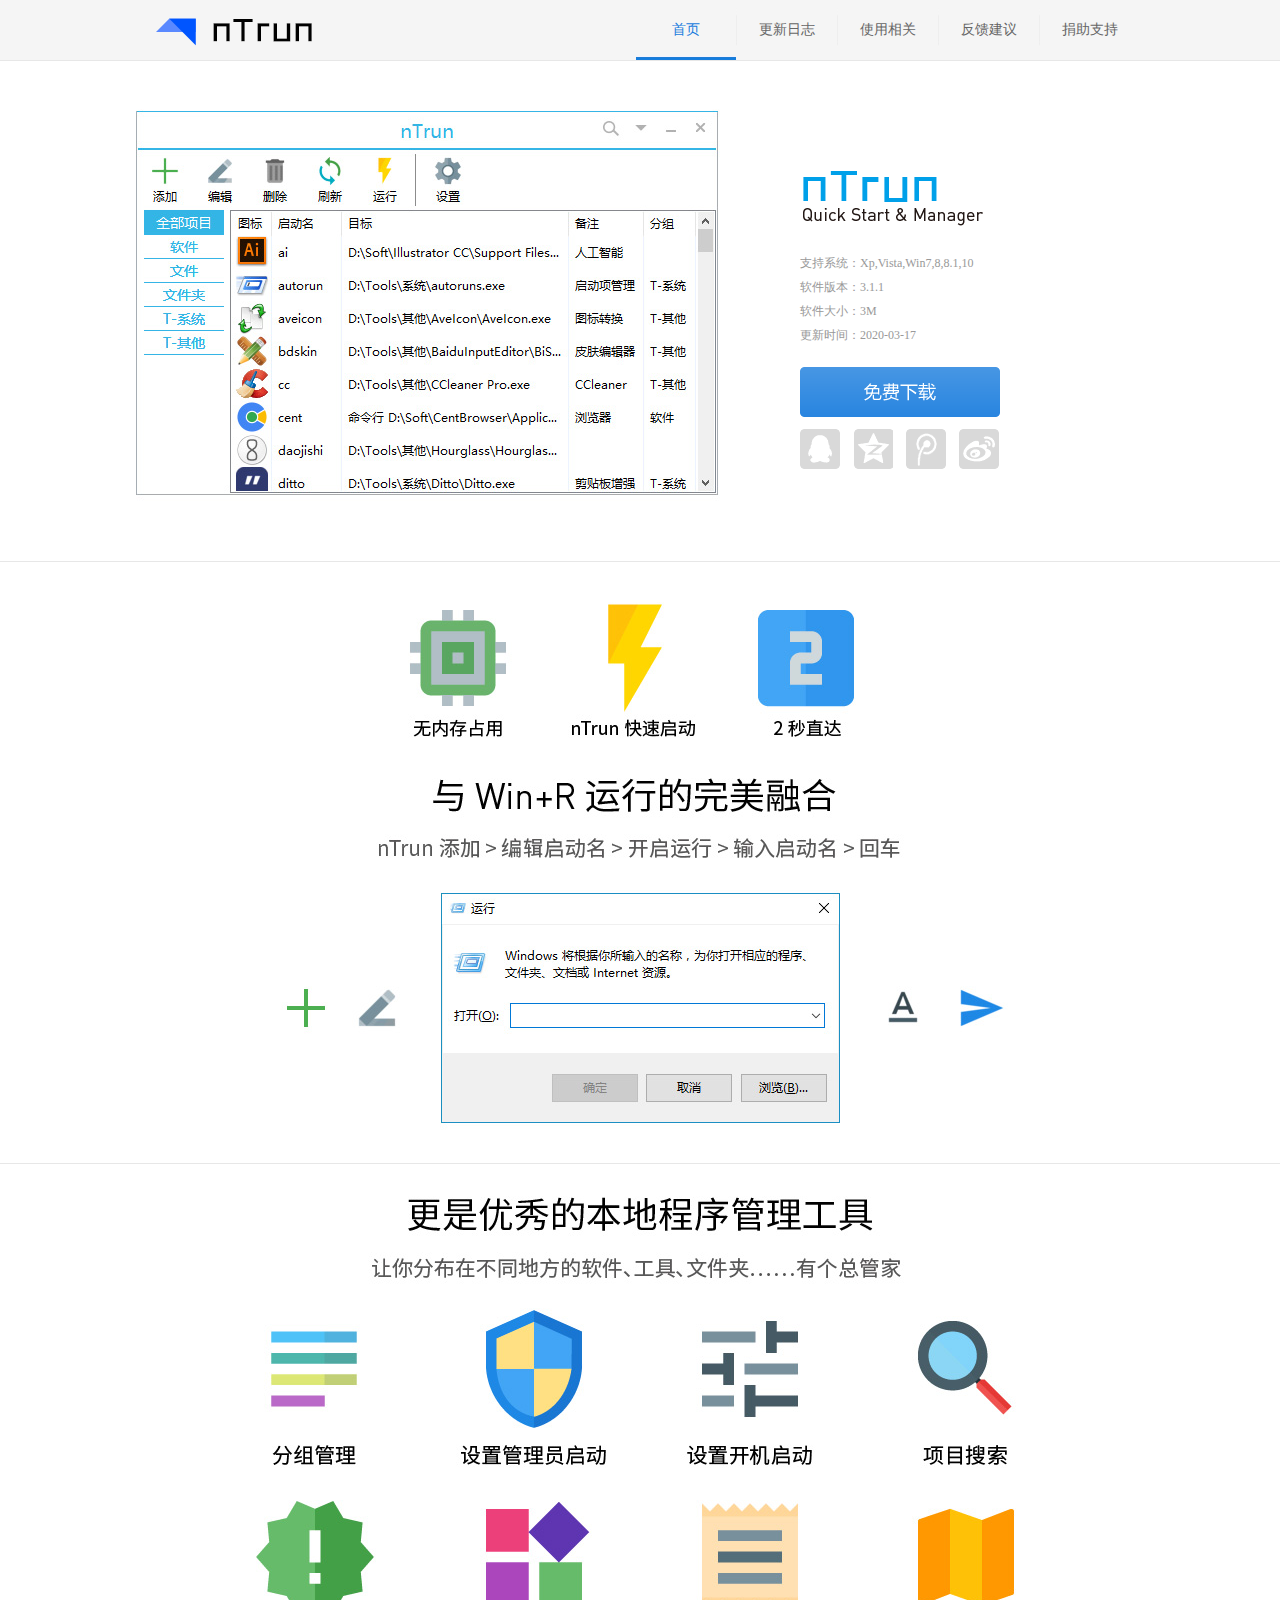
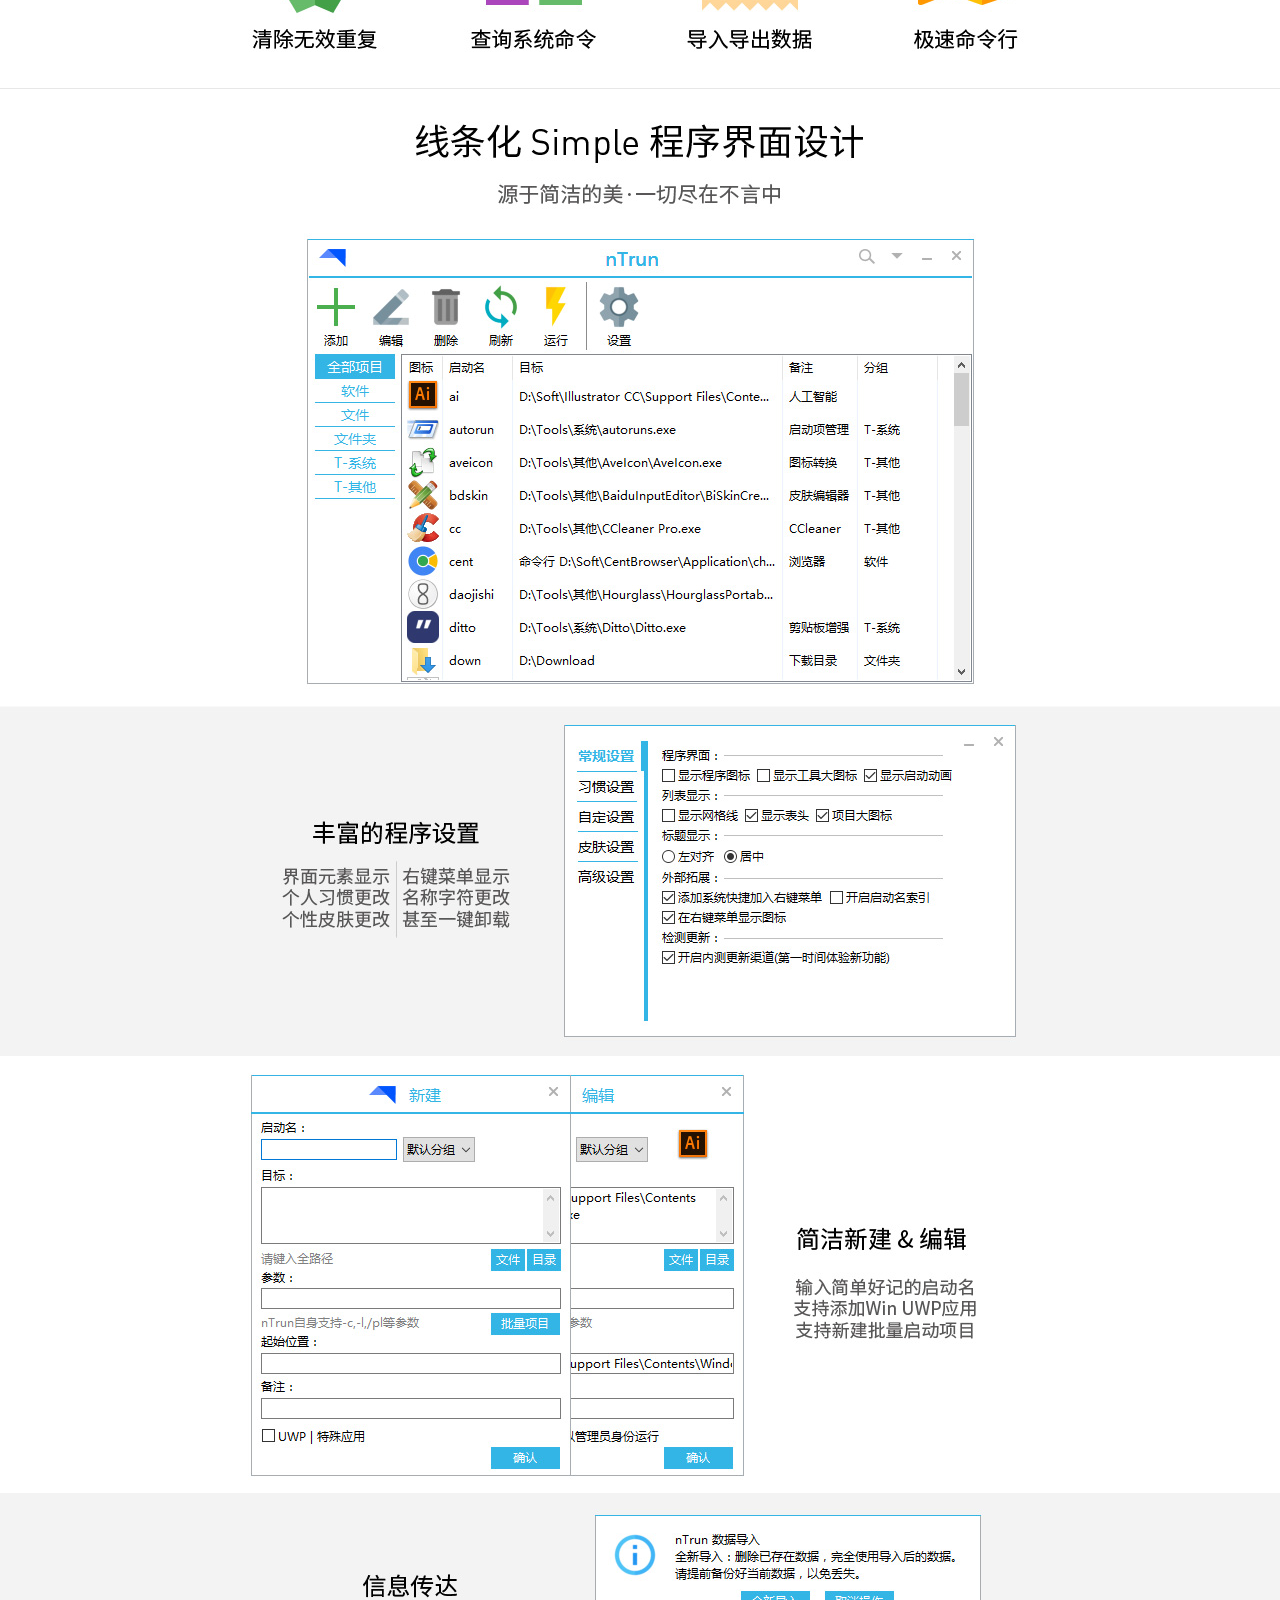
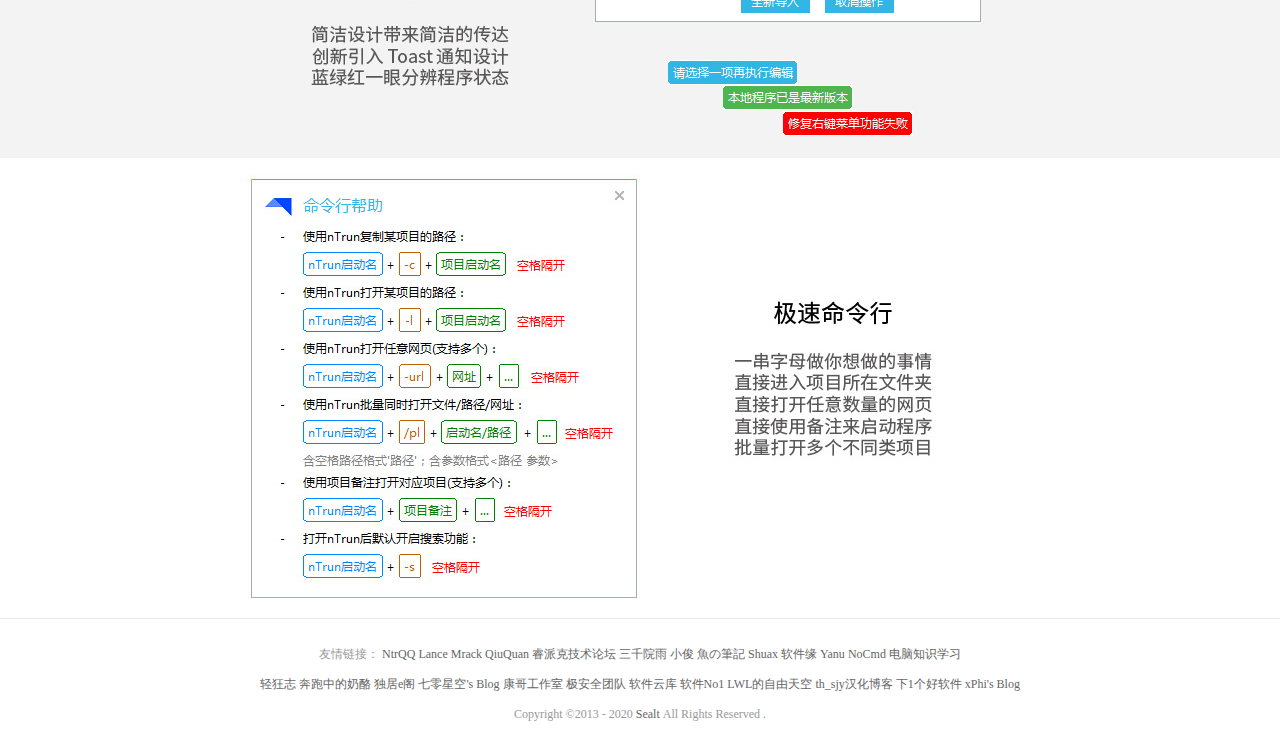
<file: index.html>
<!DOCTYPE html>
<html lang="utf-8">
<head>
<meta http-equiv="X-UA-Compatible" content="IE=Edge,chrome=1" />
<meta http-equiv="Content-Type" content="text/html; charset=utf-8" />
<title>nTrun - 快速启动 & 管理</title>
<meta name="keywords" content="nTrun,快速启动,快捷启动,Win+R,运行,启动器,软件管理" />
<meta name="description" content="nTrun 快速启动与Win+R运行完美融合，无内存占用，2秒直达！更是优秀的本地程序管理工具，让你尽享应用的乐趣！" />
<link href="css/reset.css" rel="stylesheet" type="text/css" />
<link href="css/style.css" rel="stylesheet" type="text/css" />
<link rel="shortcut icon" href="favicon.ico"/>
<link rel="bookmark" href="favicon.ico"/>
<script>
var _hmt = _hmt || [];
(function() {
  var hm = document.createElement("script");
  hm.src = "https://hm.baidu.com/hm.js?c7fcdf06714d9d5d3ac0b2e8e3cbc1db";
  var s = document.getElementsByTagName("script")[0]; 
  s.parentNode.insertBefore(hm, s);
})();
</script>
</head>
<body>
<div class="header">
  <div class="warp">
    <div class="logo"><img src="images/header_logo.png" alt="nTrun"/></div>
    <ul class="menu">
      <li class="current"><a href="index.html">首页</a></li>
      <li class="line"></li>
      <li><a href="log.html">更新日志</a></li>
      <li class="line"></li>
      <li><a href="intro.html">使用相关</a></li>
      <li class="line"></li>
      <li><a href="advise.html">反馈建议</a></li>
      <li class="line"></li>
      <li><a href="offer.html">捐助支持</a></li>
    </ul>
  </div>
</div>
<div class="header_line"></div>
<div class="banner">
  <div class="warp">
    <div class="word">
      <div class="slogan"><img src="images/banner_slogan.png"  alt="nTrun"/></div>
      <div class="num">
 支持系统：Xp,Vista,Win7,8,8.1,10<br />
        软件版本：3.1.1<br />
        软件大小：3M<br />
        更新时间：2020-03-17<br />
      </div>
      <div class="down">
        <div class="btn">
 <a href="http://pan.baidu.com/s/1nt3aP77" target="_blank" title="网盘下载"></a>
 </div>
        <div class="clearb"></div>
      </div>
      <div class="share">
 <a class="v1" href="http://connect.qq.com/widget/shareqq/index.html?url=http%3A%2F%2Fburl.cc%2F17UCJQ&desc=nTrun%20%E5%AE%98%E6%96%B9%E7%BD%91%E7%AB%99%20nTrun%20%E9%A6%96%E6%AC%BE%20Win%2BR%20%E6%A8%A1%E5%BC%8F%E5%BF%AB%E5%90%AF%E5%B7%A5%E5%85%B7&pics=&site=bshare" target="_blank" title="分享给QQ好友" style="cursor:pointer;">分享到QQ好友</a>
 <a class="v2"  href="http://sns.qzone.qq.com/cgi-bin/qzshare/cgi_qzshare_onekey?url=http%3A%2F%2Fburl.cc%2F17UCNY&title=nTrun%20%E5%AE%98%E6%96%B9%E7%BD%91%E7%AB%99&pics=&summary=nTrun%20%E9%A6%96%E6%AC%BE%20Win%2BR%20%E6%A8%A1%E5%BC%8F%E5%BF%AB%E5%90%AF%E5%B7%A5%E5%85%B7&desc=nTrun%20%E9%A6%96%E6%AC%BE%20Win%2BR%20%E6%A8%A1%E5%BC%8F%E5%BF%AB%E5%90%AF%E5%B7%A5%E5%85%B7" target="_blank" title="分享到QQ空间" style="cursor:pointer;">分享到QQ空间</a>
 <a class="v3"  href="http://share.v.t.qq.com/index.php?c=share&a=index&title=nTrun%20%E5%AE%98%E6%96%B9%E7%BD%91%E7%AB%99%20-%20nTrun%20%E9%A6%96%E6%AC%BE%20Win%2BR%20%E6%A8%A1%E5%BC%8F%E5%BF%AB%E5%90%AF%E5%B7%A5%E5%85%B7%20%20&site=http%3a%2f%2fwww.bshare.cn&pic=&url=http%3A%2F%2Fburl.cc%2F17UCPJ&appkey=dcba10cb2d574a48a16f24c9b6af610c&assname=${RALATEUID}" target="_blank" title="分享到腾讯微博" style="cursor:pointer;">分享到腾讯微博</a>
 <a class="v4" href="http://service.weibo.com/share/share.php?appkey=583395093&title=nTrun%20%E5%AE%98%E6%96%B9%E7%BD%91%E7%AB%99%20-%20nTrun%20%E9%A6%96%E6%AC%BE%20Win%2BR%20%E6%A8%A1%E5%BC%8F%E5%BF%AB%E5%90%AF%E5%B7%A5%E5%85%B7%20%20&url=http%3A%2F%2Fburl.cc%2F17UCSf&source=bshare&retcode=0&ralateUid=#_loginLayer_1459337878819" target="_blank" title="分享到新浪微博" style="cursor:pointer;">分享到新浪微博</a>
 </div>
      </div>
  </div>
</div>
<div class="header_line"></div>
<div class="feature1"></div>
<div class="header_line"></div>
<div class="feature2"></div>
<div class="header_line"></div>
<div class="feature3"></div>
<div class="feature4"></div>
<div class="feature5"></div>
<div class="feature6"></div>
<div class="feature7"></div>
<div class="header_line"></div>
<div class="footer">
  <p>友情链接：&nbsp;<a href="http://bbs.ntrqq.net" target="_blank">NtrQQ</a>&nbsp;<a href="http://www.lance.moe" target="_blank">Lance</a>&nbsp;<a href="http://mrack.lofter.com/" target="_blank">Mrack</a>&nbsp;<a href="http://www.qiuquan.cc/" target="_blank">QiuQuan</a>&nbsp;<a href="http://www.repaik.com/" target="_blank">睿派克技术论坛</a>&nbsp;<a href="http://764350177.lofter.com/" target="_blank">三千院雨</a>&nbsp;<a href="http://www.xiaojun911.com/" target="_blank">小俊</a>&nbsp;<a href="http://www.diefishfish.com/" target="_blank">魚の筆記</a>&nbsp;<a href="http://www.shuax.com/" target="_blank">Shuax</a>&nbsp;<a href="http://www.appcgn.com/" target="_blank">软件缘</a>&nbsp;<a href="http://www.ccav1.com/" target="_blank">Yanu</a>&nbsp;<a href="https://www.nocmd.com/" target="_blank">NoCmd</a>&nbsp;<a href="http://www.dn580.cn/" target="_blank">电脑知识学习</a><br><a href="http://www.flighty.cn/" target="_blank">轻狂志</a>&nbsp;<a href="http://www.runningcheese.com/" target="_blank">奔跑中的奶酪</a>&nbsp;<a href="http://www.5ieg.com/" target="_blank">独居e阁</a>&nbsp;<a href="http://www.70xk.com/" target="_blank">七零星空's Blog</a>&nbsp;<a href="http://www.kggzs.com/" target="_blank">康哥工作室</a>&nbsp;<a href="http://www.lisect.com/" target="_blank">极安全团队</a>&nbsp;<a href="http://www.coolapp.wang/" target="_blank">软件云库</a>&nbsp;<a href="http://www.rjno1.com/" target="_blank">软件No1</a>&nbsp;<a href="https://blog.lwl12.com/" target="_blank">LWL的自由天空</a>&nbsp;<a href="http://www.th-sjy.com/" target="_blank">th_sjy汉化博客</a>&nbsp;<a href="https://www.xia1ge.com/" target="_blank">下1个好软件</a>&nbsp;<a href="http://xphi.me/" target="_blank">xPhi's Blog</a></p>
  <p>Copyright&nbsp;&copy;2013&nbsp;-&nbsp;2020 <a href="http://isealt.lofter.com/" target="_blank">Sealt</a>&nbsp;All Rights Reserved .</p>
</div>
</body>
<footer>
  <div style="display:none">
  </div>
</footer>
</html>
</file>
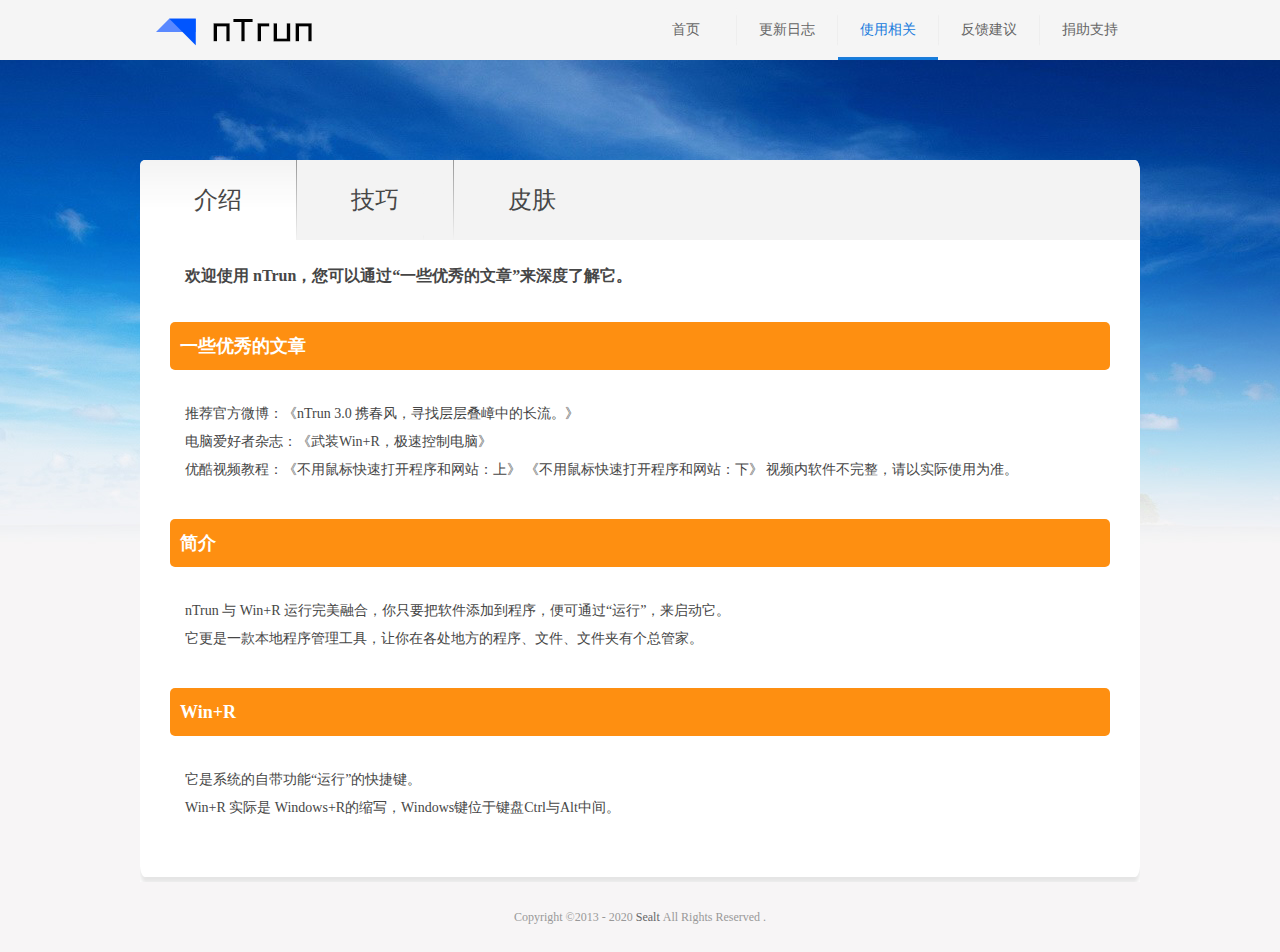
<file: intro.html>
<!DOCTYPE html>
<html lang="utf-8">
<head>
<meta http-equiv="X-UA-Compatible" content="IE=Edge,chrome=1" />
<meta http-equiv="Content-Type" content="text/html; charset=utf-8" />
<title>nTrun 使用相关</title>
<meta name="keywords" content="nTrun,快速启动,快捷启动,Win+R,运行,启动器,软件管理" />
<meta name="description" content="nTrun 快速启动与Win+R运行完美融合，无内存占用，2秒直达！更是优秀的本地程序管理工具，让你尽享应用的乐趣！" />
<link href="css/reset.css" rel="stylesheet" type="text/css" />
<link href="css/style.css" rel="stylesheet" type="text/css" />
<link rel="shortcut icon" href="favicon.ico"/>
<link rel="bookmark" href="favicon.ico"/>
<script>
var _hmt = _hmt || [];
(function() {
  var hm = document.createElement("script");
  hm.src = "https://hm.baidu.com/hm.js?c7fcdf06714d9d5d3ac0b2e8e3cbc1db";
  var s = document.getElementsByTagName("script")[0]; 
  s.parentNode.insertBefore(hm, s);
})();
</script>
</head>
<body style="background:#f7f5f6;">
<div class="header">
  <div class="warp">
    <div class="logo"><img src="images/header_logo.png" alt="nTrun" /></div>
    <ul class="menu">
      <li><a href="index.html">首页</a></li>
      <li class="line"></li>
      <li><a href="log.html">更新日志</a></li>
      <li class="line"></li>
      <li class="current"><a href="intro.html">使用相关</a></li>
      <li class="line"></li>
      <li><a href="advise.html">反馈建议</a></li>
      <li class="line"></li>
      <li><a href="offer.html">捐助支持</a></li>
    </ul>
  </div>
</div>
<div class="container">
  <div class="page">
    <div class="page-bd">
      <div class="tabs">
        <ul>
          <li class="cur"><a href="intro.html">介绍</a></li>
          <li><a href="skill.html">技巧</a></li>
          <li><a href="skin.html">皮肤</a></li>
        </ul>
      </div>
      <div class="tabs-bd">
        <h4>欢迎使用 nTrun，您可以通过“一些优秀的文章”来深度了解它。</h4>
                <h3>一些优秀的文章</h3>
        <p>推荐官方微博：<a href="http://weibo.com/ttarticle/p/show?id=2309404140383025138683" target="_blank">《nTrun 3.0 携春风，寻找层层叠嶂中的长流。》</a><br />
        电脑爱好者杂志：<a href="http://www.cfan.com.cn/2015/1215/124126.shtml" target="_blank">《武装Win+R，极速控制电脑》</a><br />
        优酷视频教程：<a href="http://v.youku.com/v_show/id_XMTUxODQ2NTc1Mg==.html" target="_blank">《不用鼠标快速打开程序和网站：上》</a>
                     <a href="http://v.youku.com/v_show/id_XMTUxOTM0MzE4NA==.html" target="_blank">《不用鼠标快速打开程序和网站：下》</a>
                     视频内软件不完整，请以实际使用为准。</p>
                <h3>简介</h3>
        <p>nTrun 与 Win+R 运行完美融合，你只要把软件添加到程序，便可通过“运行”，来启动它。<br />
          它更是一款本地程序管理工具，让你在各处地方的程序、文件、文件夹有个总管家。<br />
        </p>
        <h3>Win+R</h3>
        <p>它是系统的自带功能“运行”的快捷键。<br />
        Win+R 实际是 Windows+R的缩写，Windows键位于键盘Ctrl与Alt中间。
         </p>
      </div>
    </div>
  </div>
</div>
<div class="footer">
  <p>Copyright&nbsp;&copy;2013&nbsp;-&nbsp;2020 <a href="http://isealt.lofter.com/" target="_blank">Sealt</a>&nbsp;All Rights Reserved .</p></div></body><footer>
  <div style="display:none">
  </div>
</footer>
</html>
</file>
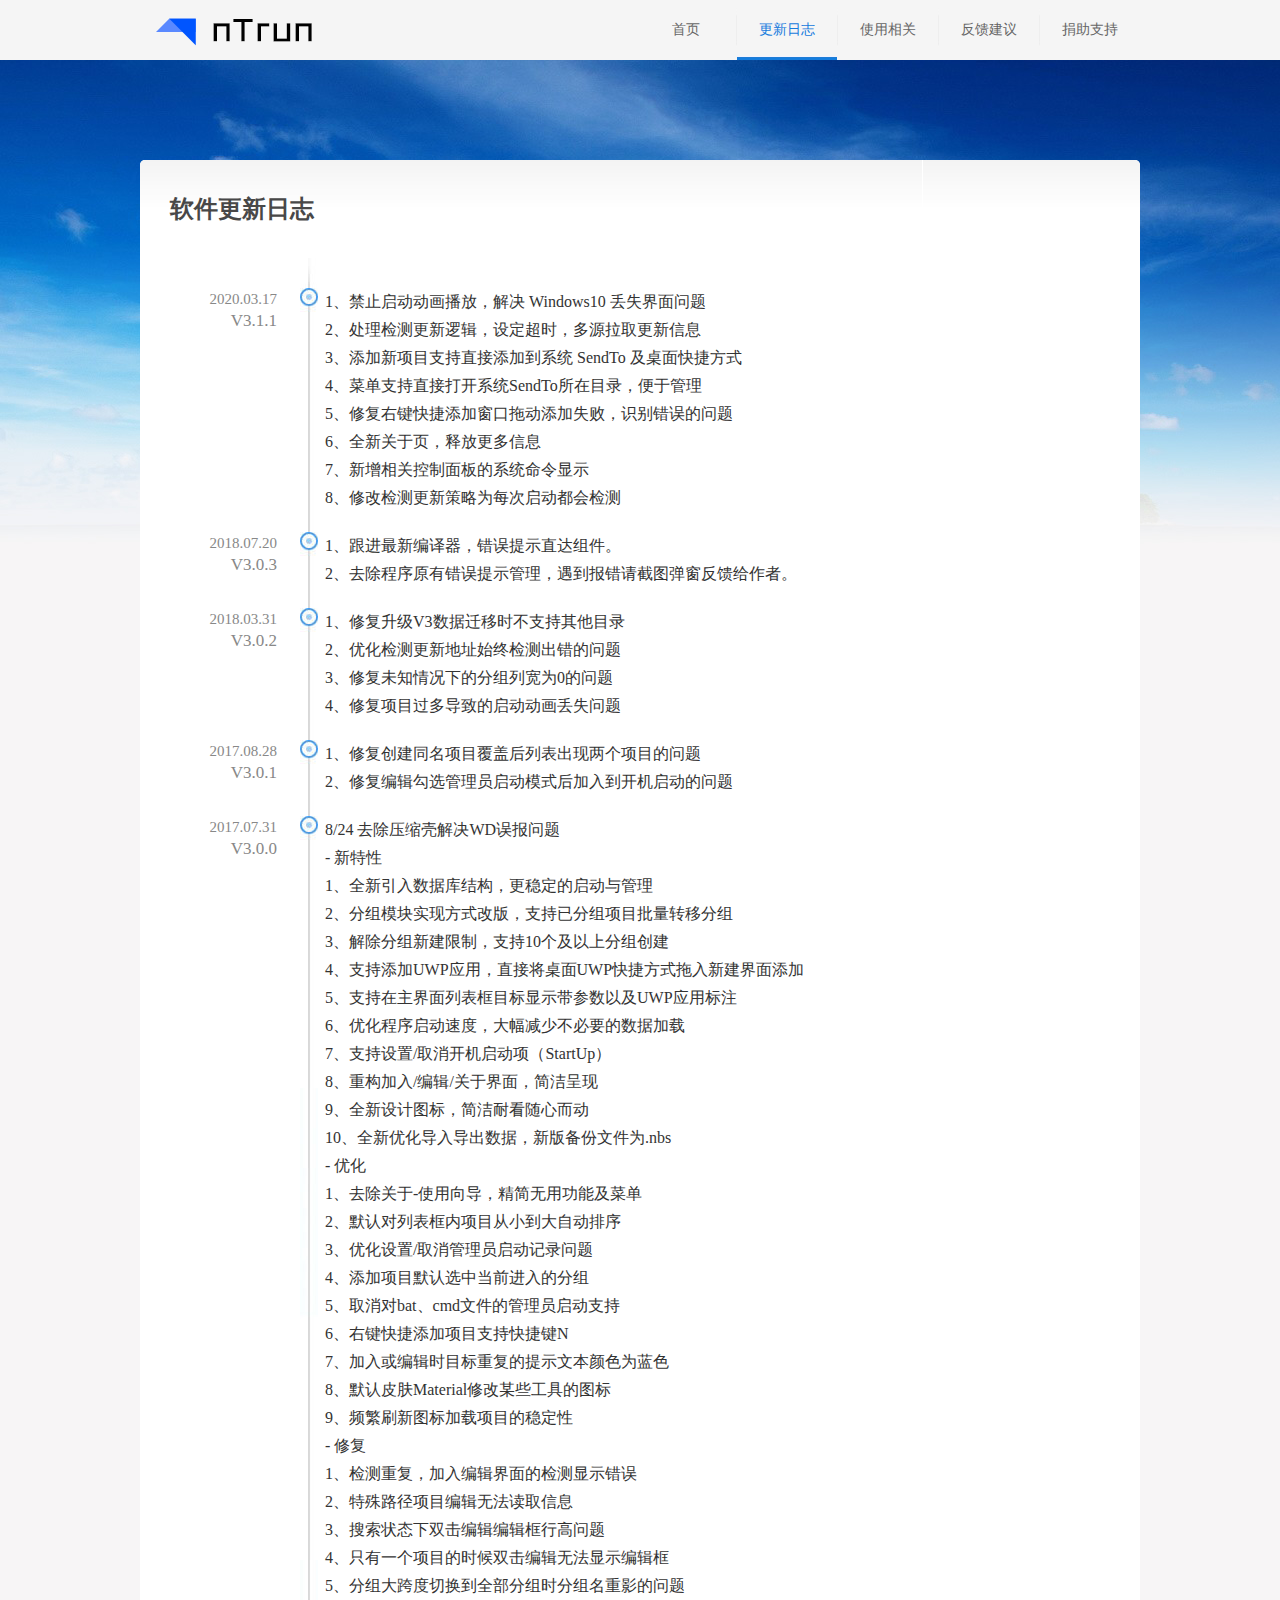
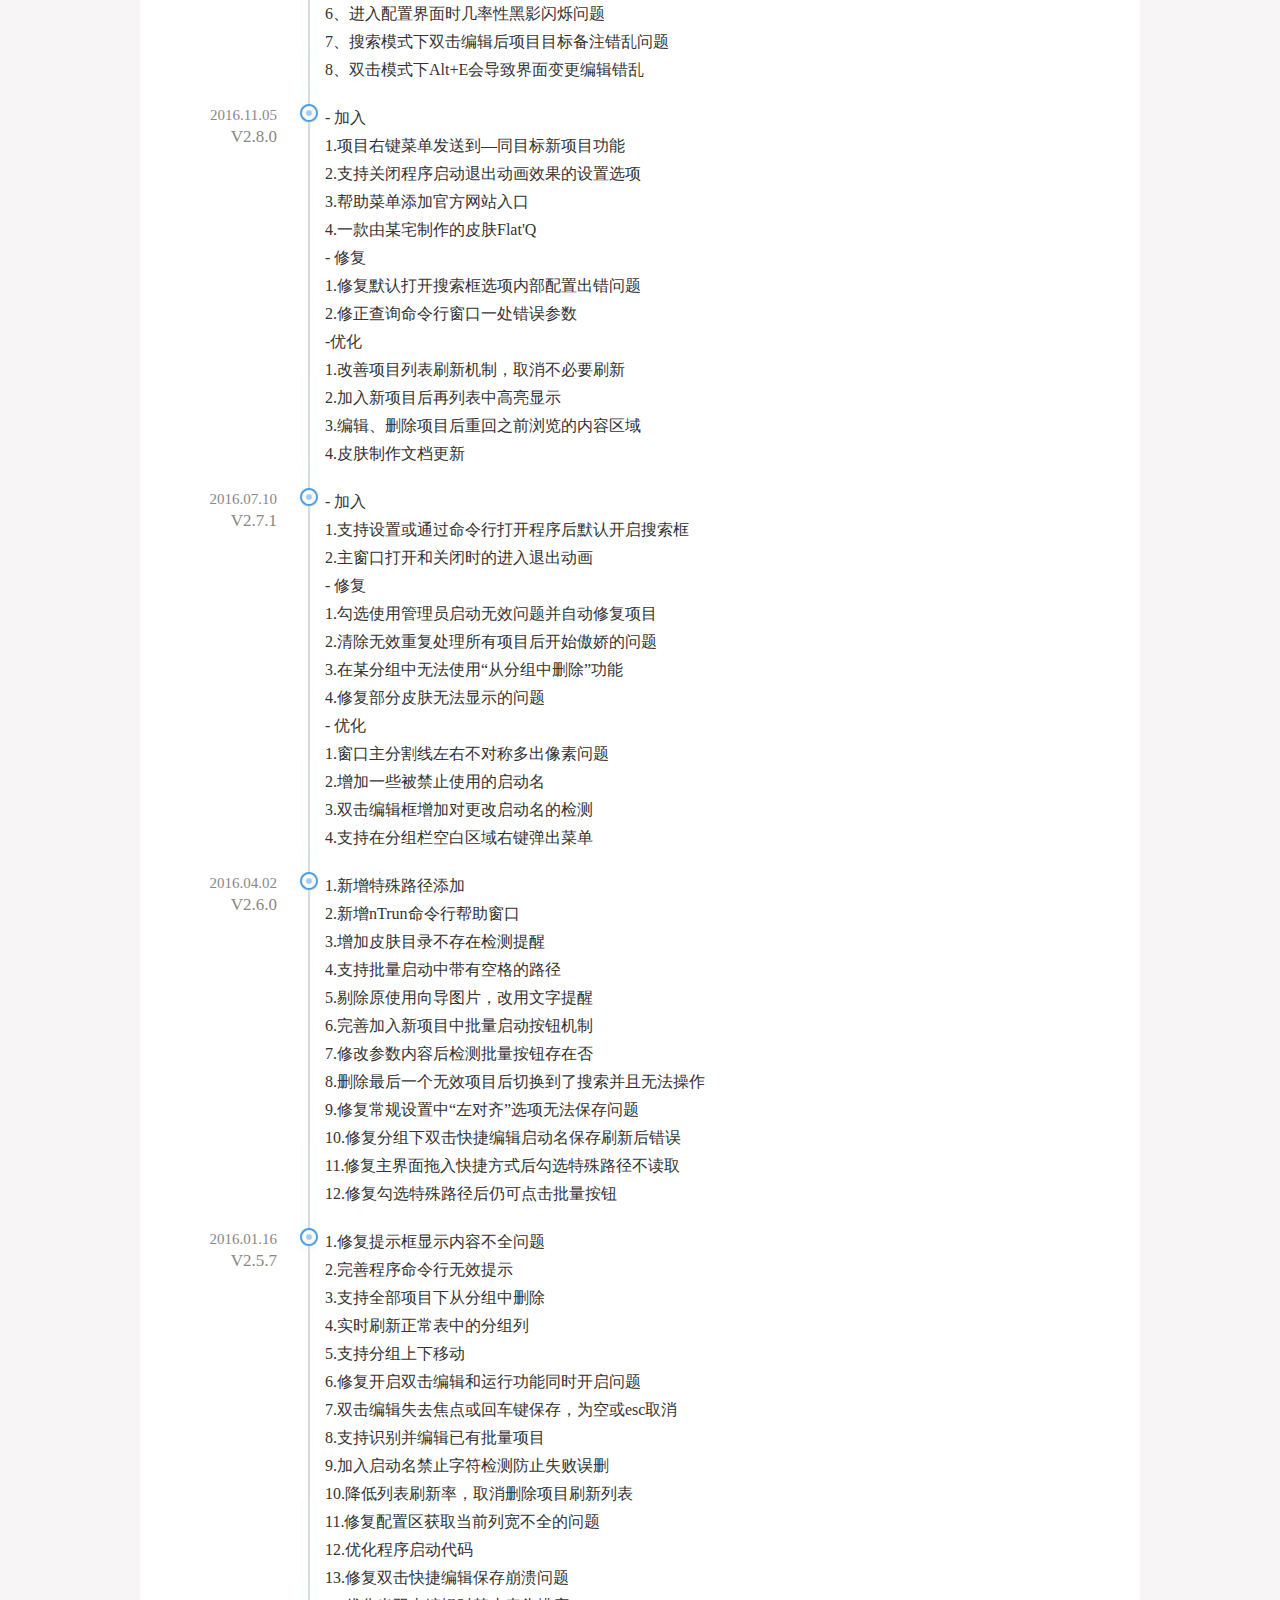
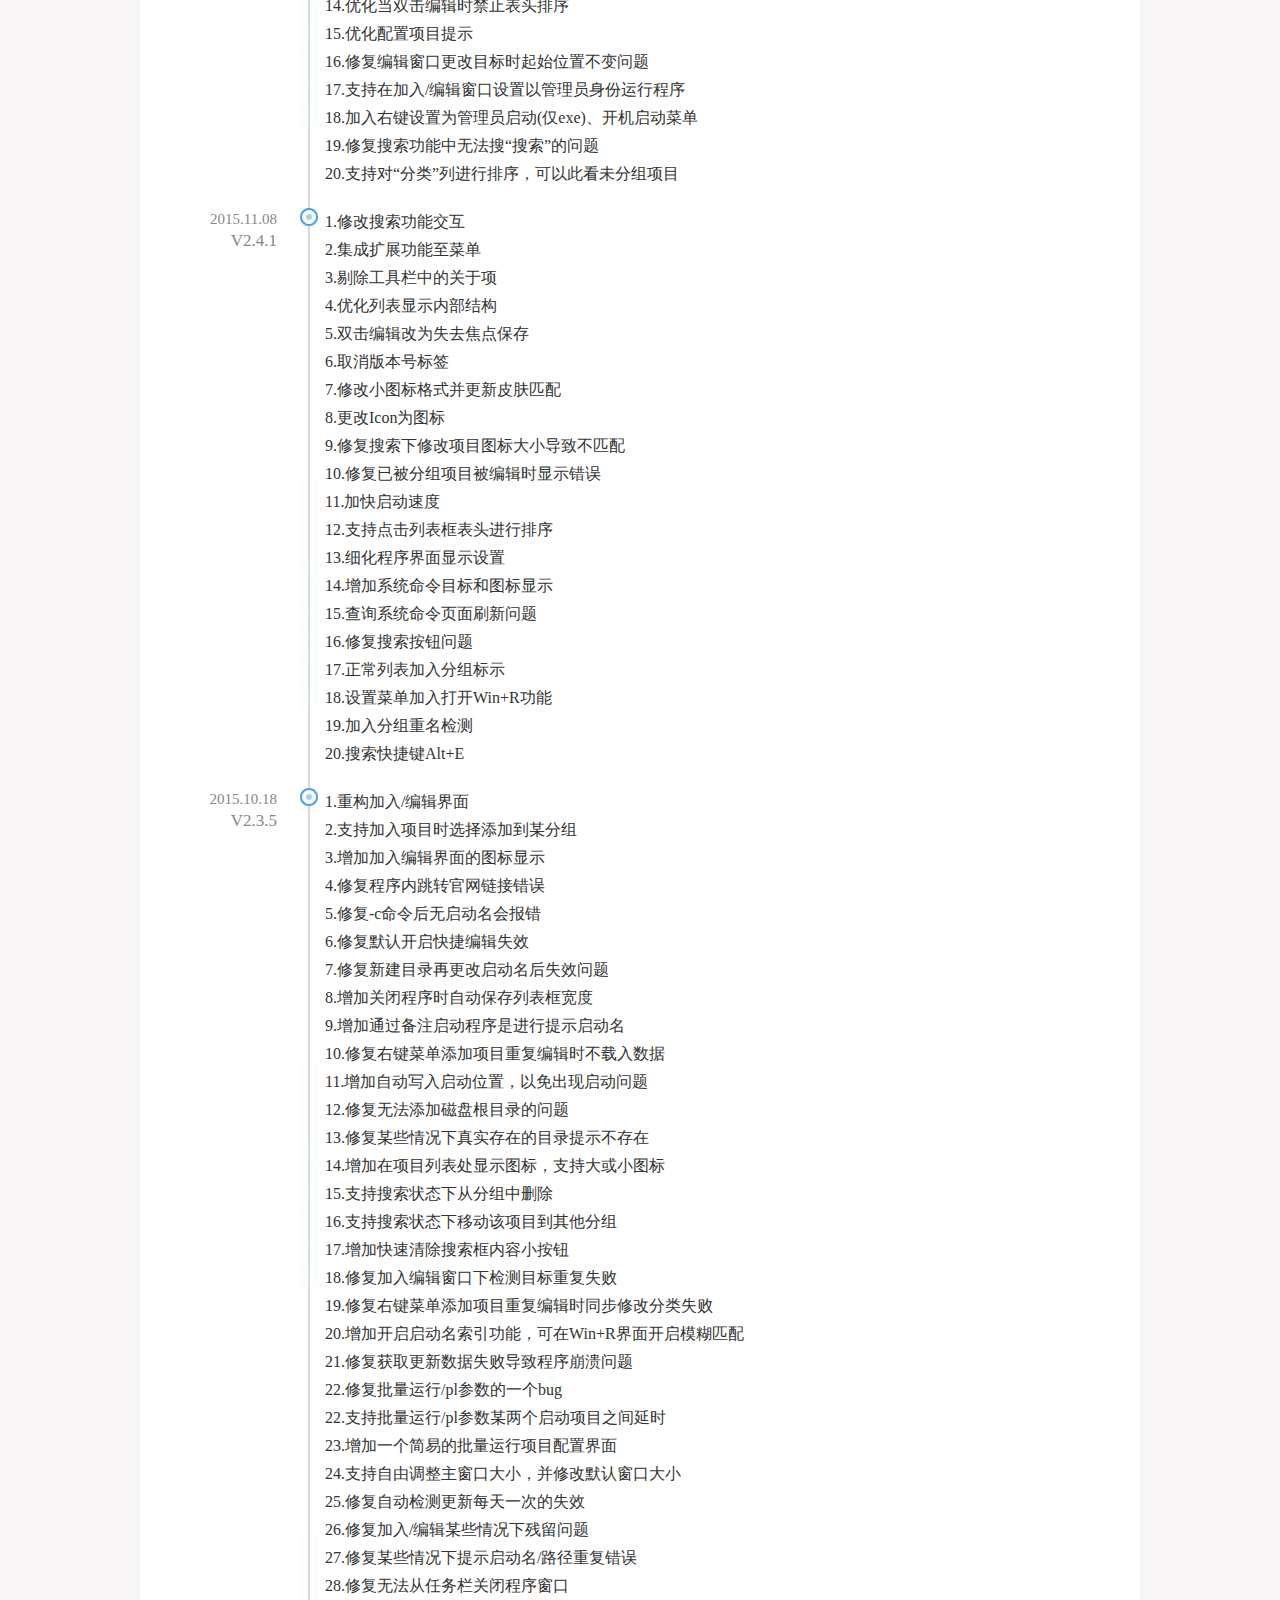
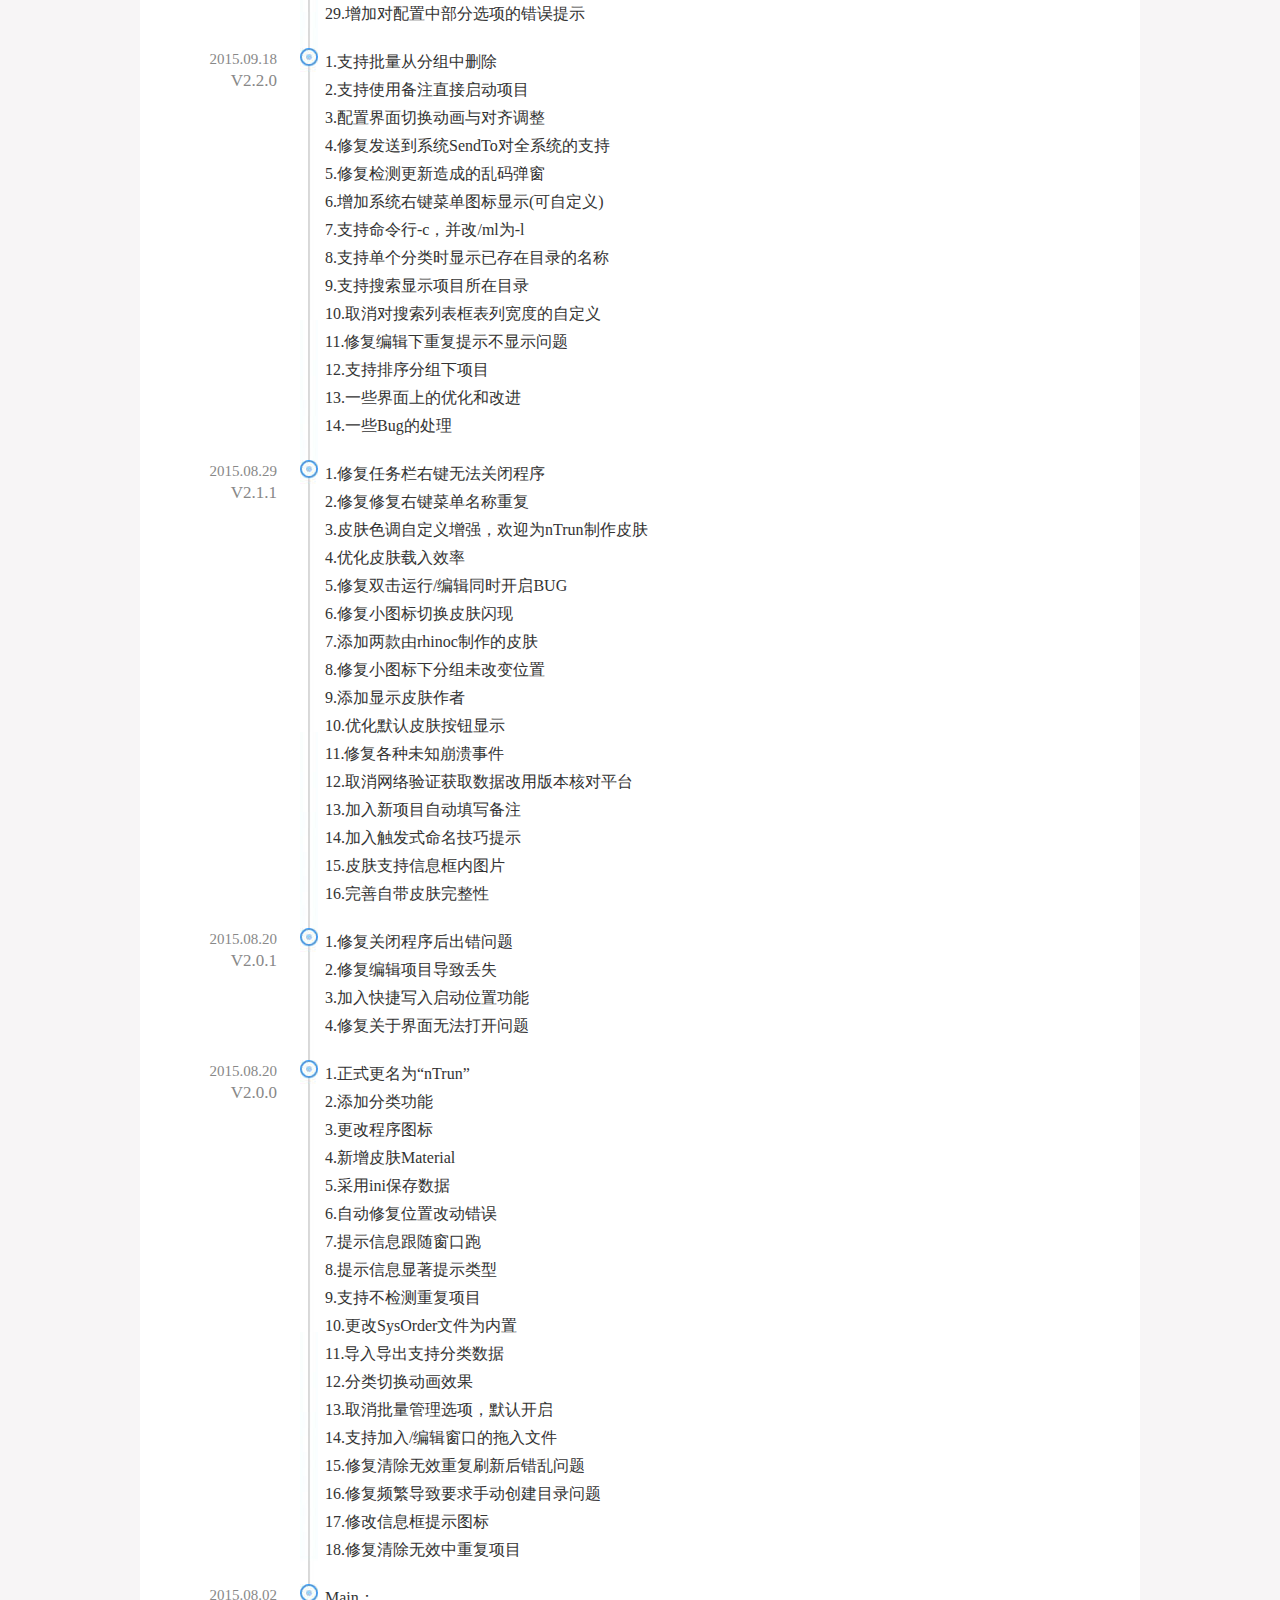
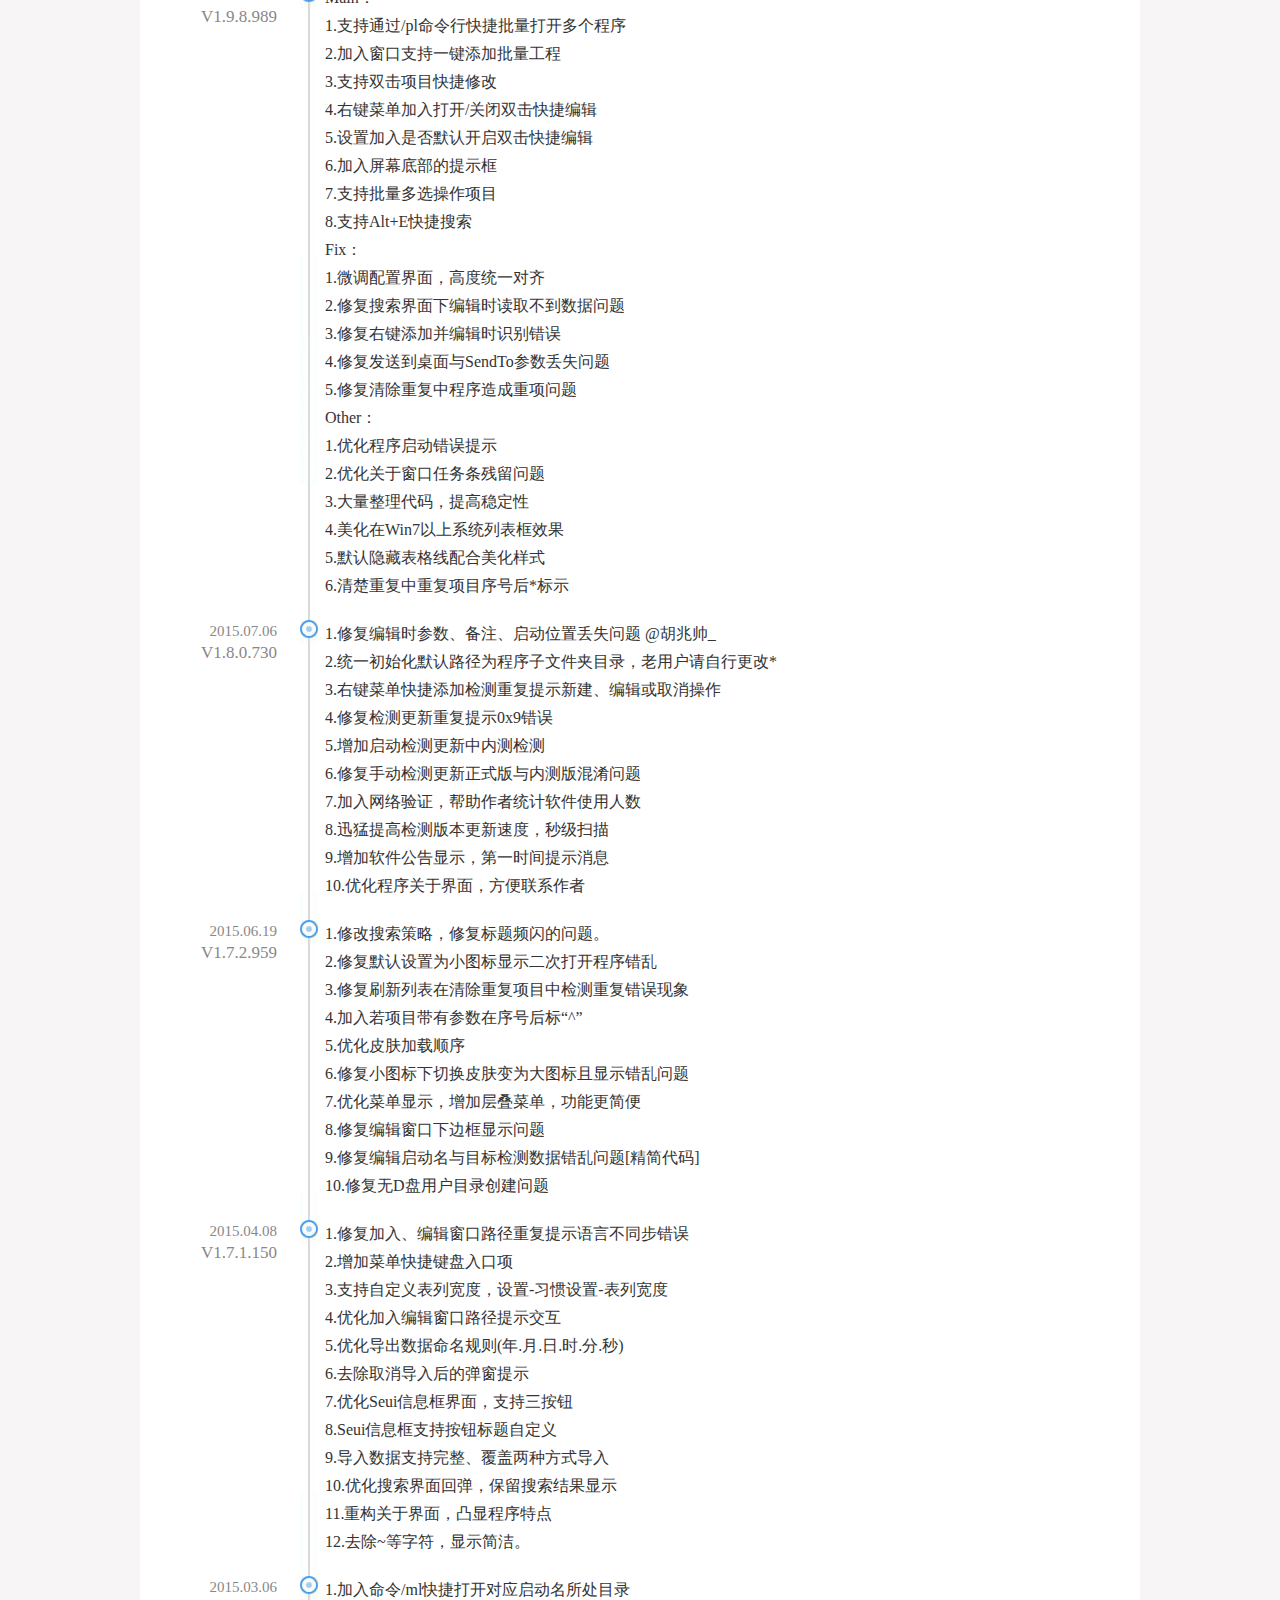
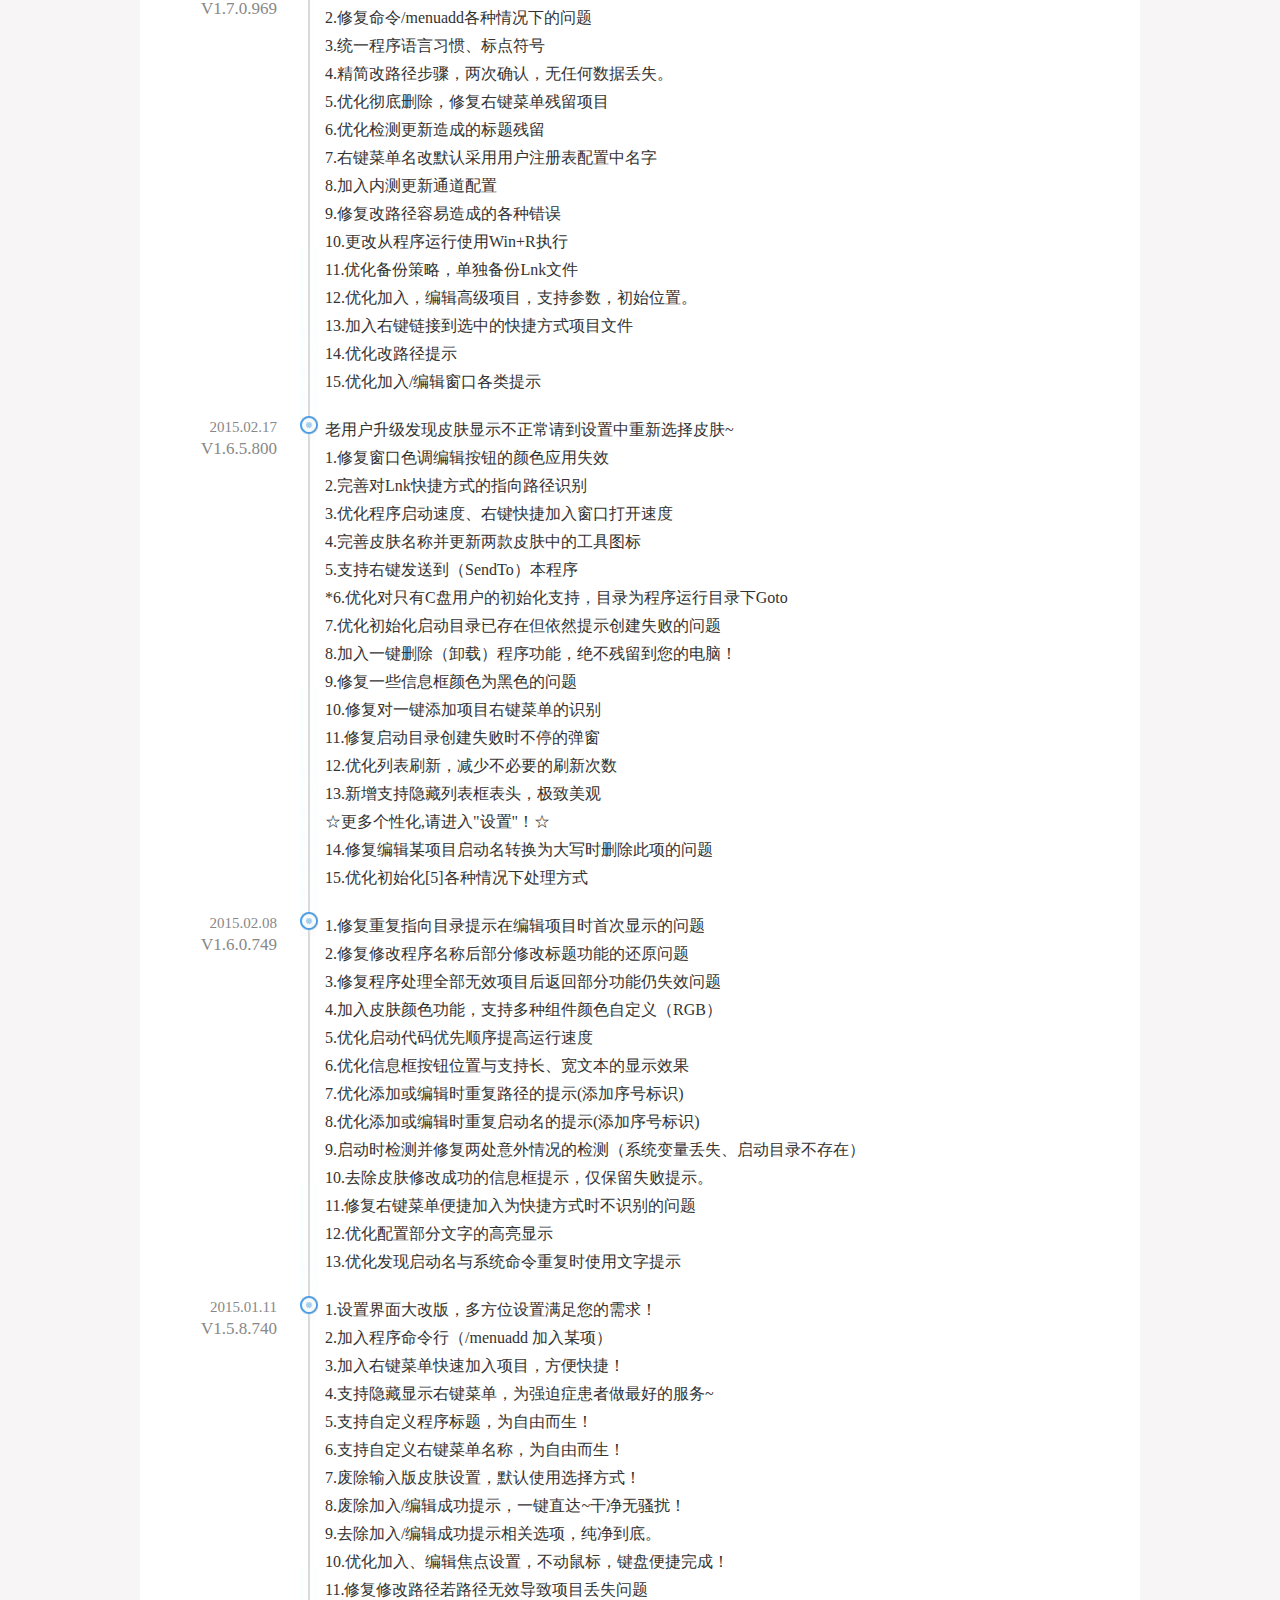
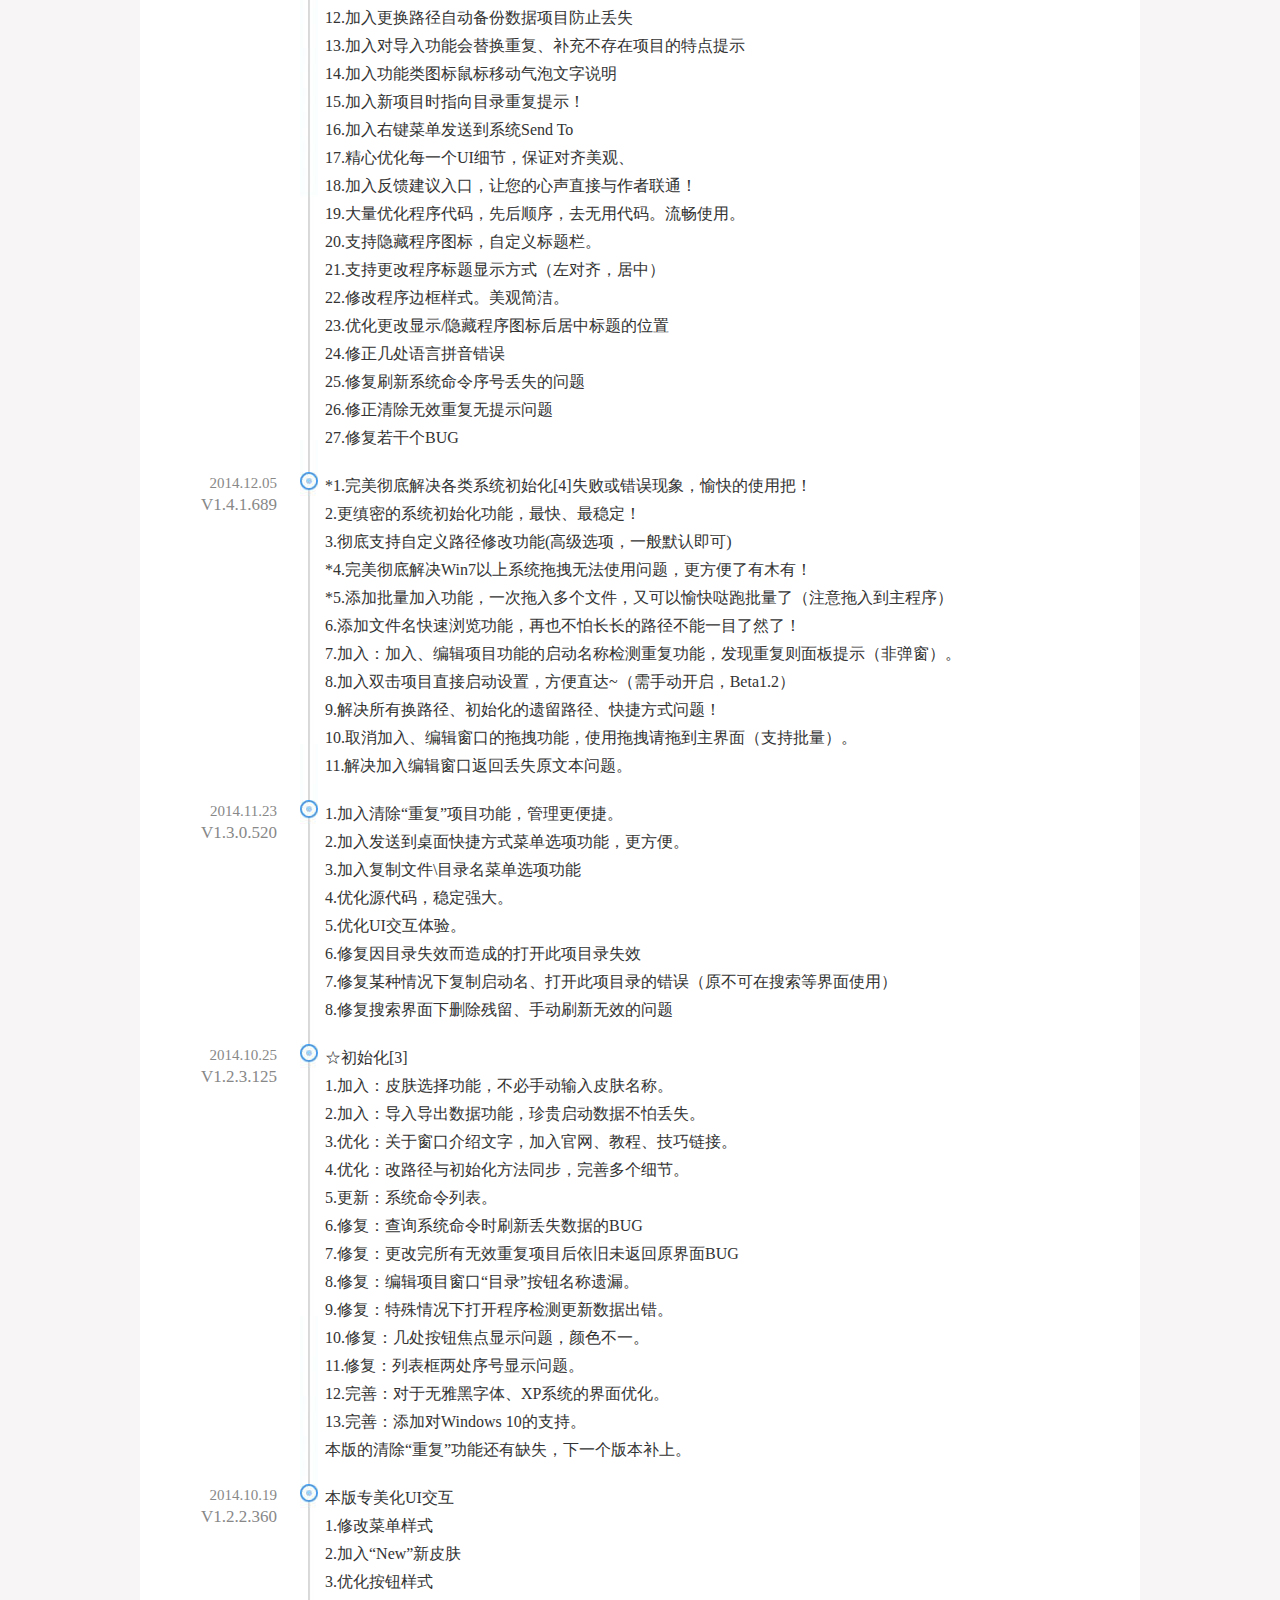
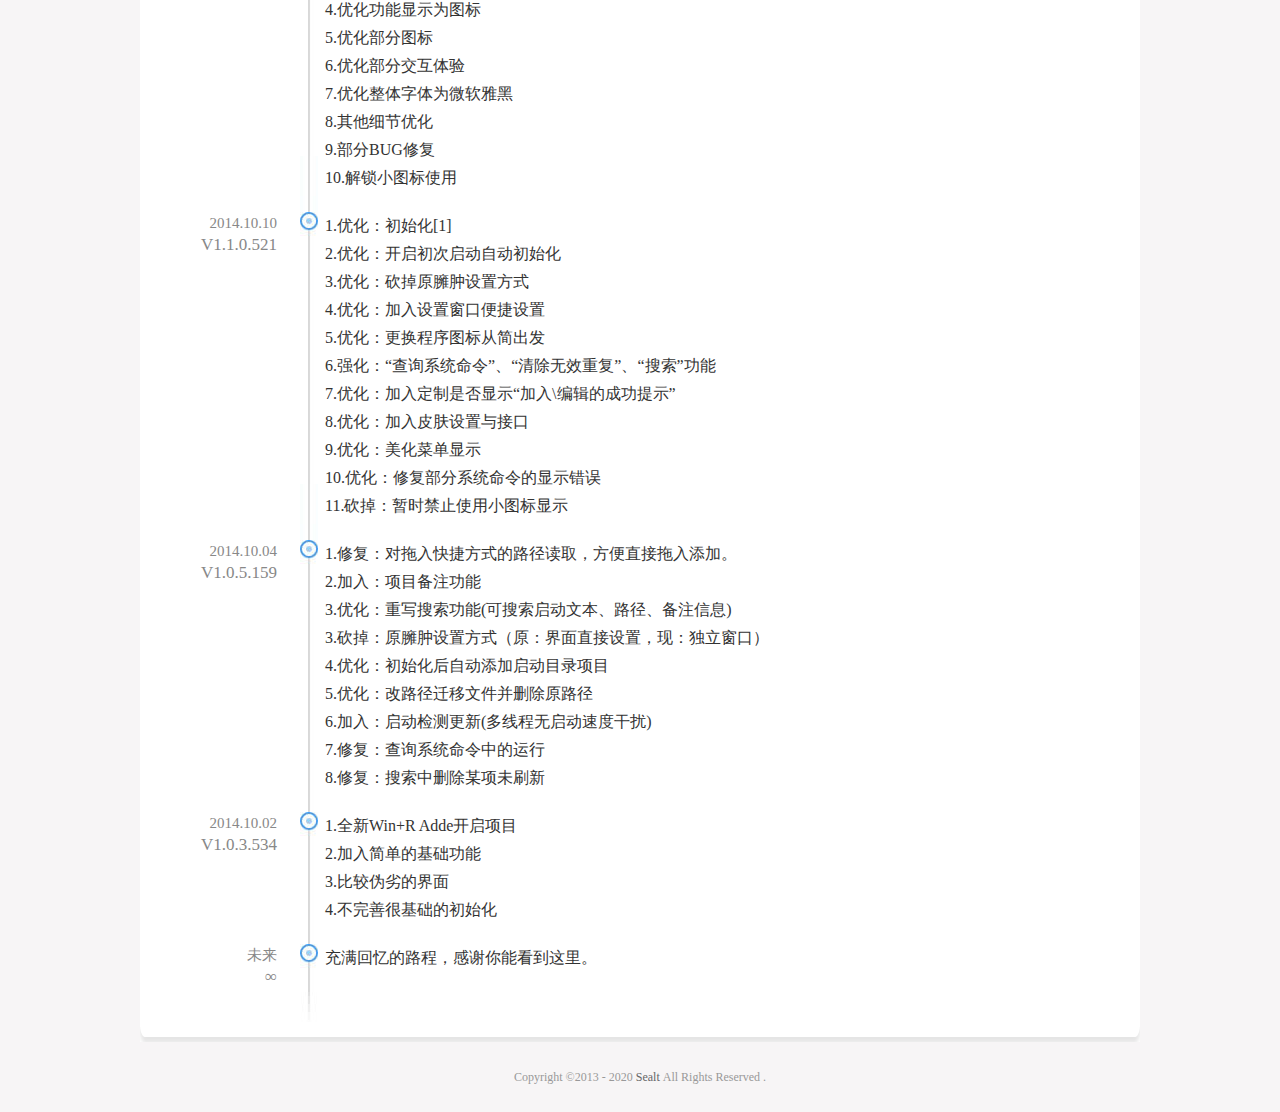
<file: log.html>
<!DOCTYPE html>
<html lang="utf-8">
<head>
<meta http-equiv="X-UA-Compatible" content="IE=Edge,chrome=1" />
<meta http-equiv="Content-Type" content="text/html; charset=utf-8" />
<title>nTrun 更新日志</title>
<meta name="keywords" content="nTrun,快速启动,快捷启动,Win+R,运行,启动器,软件管理" />
<meta name="description" content="nTrun 快速启动与Win+R运行完美融合，无内存占用，2秒直达！更是优秀的本地程序管理工具，让你尽享应用的乐趣！" />
<link href="css/reset.css" rel="stylesheet" type="text/css" />
<link href="css/style.css" rel="stylesheet" type="text/css" />
<link rel="shortcut icon" href="favicon.ico"/>
<link rel="bookmark" href="favicon.ico"/>
<script>
var _hmt = _hmt || [];
(function() {
  var hm = document.createElement("script");
  hm.src = "https://hm.baidu.com/hm.js?c7fcdf06714d9d5d3ac0b2e8e3cbc1db";
  var s = document.getElementsByTagName("script")[0]; 
  s.parentNode.insertBefore(hm, s);
})();
</script>
</head>
<body style="background:#f7f5f6;">
<div class="header">
  <div class="warp">
    <div class="logo"><img src="images/header_logo.png" alt="nTrun" /></div>
    <ul class="menu">
      <li><a href="index.html">首页</a></li>
      <li class="line"></li>
      <li class="current"><a href="log.html">更新日志</a></li>
      <li class="line"></li>
      <li><a href="intro.html">使用相关</a></li>
      <li class="line"></li>
      <li><a href="advise.html">反馈建议</a></li>
      <li class="line"></li>
      <li><a href="offer.html">捐助支持</a></li>
    </ul>
  </div>
</div>
<div class="container">
  <div class="page">
    <div class="page-bd">
      <div class="newjis">
        <h2 class="titsa">软件更新日志</h2>
        <p class="gwstar"></p>
                     <div class="fl gwtime">
          <p class="fs15">2020.03.17</p>
          <p class="fs17">V3.1.1</p>
          </div>
          <div class="fr gwtext pb20">
          <p>1、禁止启动动画播放，解决 Windows10 丢失界面问题</p>
          <p>2、处理检测更新逻辑，设定超时，多源拉取更新信息</p>
          <p>3、添加新项目支持直接添加到系统 SendTo 及桌面快捷方式</p>
          <p>4、菜单支持直接打开系统SendTo所在目录，便于管理</p>
          <p>5、修复右键快捷添加窗口拖动添加失败，识别错误的问题</p>
          <p>6、全新关于页，释放更多信息</p>
          <p>7、新增相关控制面板的系统命令显示</p>
          <p>8、修改检测更新策略为每次启动都会检测</p>
                </div>
        <b class="clearb"></b>
                     <div class="fl gwtime">
          <p class="fs15">2018.07.20</p>
          <p class="fs17">V3.0.3</p>
          </div>
          <div class="fr gwtext pb20">
          <p>1、跟进最新编译器，错误提示直达组件。</p>
          <p>2、去除程序原有错误提示管理，遇到报错请截图弹窗反馈给作者。</p>
                </div>
        <b class="clearb"></b>
                     <div class="fl gwtime">
          <p class="fs15">2018.03.31</p>
          <p class="fs17">V3.0.2</p>
          </div>
          <div class="fr gwtext pb20">
          <p>1、修复升级V3数据迁移时不支持其他目录</p>
          <p>2、优化检测更新地址始终检测出错的问题</p>
          <p>3、修复未知情况下的分组列宽为0的问题</p>
          <p>4、修复项目过多导致的启动动画丢失问题</p>
                </div>
        <b class="clearb"></b>
                     <div class="fl gwtime">
          <p class="fs15">2017.08.28</p>
          <p class="fs17">V3.0.1</p>
          </div>
          <div class="fr gwtext pb20">
          <p>1、修复创建同名项目覆盖后列表出现两个项目的问题</p>
          <p>2、修复编辑勾选管理员启动模式后加入到开机启动的问题</p>
                </div>
        <b class="clearb"></b>
                     <div class="fl gwtime">
          <p class="fs15">2017.07.31</p>
          <p class="fs17">V3.0.0</p>
          </div>
          <div class="fr gwtext pb20">
          <p>8/24 去除压缩壳解决WD误报问题</p>
          <p>- 新特性</p>
          <p>1、全新引入数据库结构，更稳定的启动与管理</p>
          <p>2、分组模块实现方式改版，支持已分组项目批量转移分组</p>
          <p>3、解除分组新建限制，支持10个及以上分组创建</p>
          <p>4、支持添加UWP应用，直接将桌面UWP快捷方式拖入新建界面添加</p>
          <p>5、支持在主界面列表框目标显示带参数以及UWP应用标注</p>
          <p>6、优化程序启动速度，大幅减少不必要的数据加载</p>
          <p>7、支持设置/取消开机启动项（StartUp）</p>
          <p>8、重构加入/编辑/关于界面，简洁呈现</p>
          <p>9、全新设计图标，简洁耐看随心而动</p>
          <p>10、全新优化导入导出数据，新版备份文件为.nbs</p>
          <p>- 优化</p>
          <p>1、去除关于-使用向导，精简无用功能及菜单</p>
          <p>2、默认对列表框内项目从小到大自动排序</p>
          <p>3、优化设置/取消管理员启动记录问题</p>
          <p>4、添加项目默认选中当前进入的分组</p>
          <p>5、取消对bat、cmd文件的管理员启动支持</p>
          <p>6、右键快捷添加项目支持快捷键N</p>
          <p>7、加入或编辑时目标重复的提示文本颜色为蓝色</p>
          <p>8、默认皮肤Material修改某些工具的图标</p>
          <p>9、频繁刷新图标加载项目的稳定性</p>
          <p>- 修复</p>
          <p>1、检测重复，加入编辑界面的检测显示错误</p>
          <p>2、特殊路径项目编辑无法读取信息</p>
          <p>3、搜索状态下双击编辑编辑框行高问题</p>
          <p>4、只有一个项目的时候双击编辑无法显示编辑框</p>
          <p>5、分组大跨度切换到全部分组时分组名重影的问题</p>
          <p>6、进入配置界面时几率性黑影闪烁问题</p>
          <p>7、搜索模式下双击编辑后项目目标备注错乱问题</p>
          <p>8、双击模式下Alt+E会导致界面变更编辑错乱</p>
                </div>
        <b class="clearb"></b>
                      <div class="fl gwtime">
          <p class="fs15">2016.11.05</p>
          <p class="fs17">V2.8.0</p>
          </div>
          <div class="fr gwtext pb20">
          <p>- 加入</p>
          <p>1.项目右键菜单发送到—同目标新项目功能</p>
          <p>2.支持关闭程序启动退出动画效果的设置选项</p>
          <p>3.帮助菜单添加官方网站入口</p>
          <p>4.一款由某宅制作的皮肤Flat'Q</p>
          <p>- 修复</p>
          <p>1.修复默认打开搜索框选项内部配置出错问题</p>
          <p>2.修正查询命令行窗口一处错误参数</p>
          <p>-优化</p>
          <p>1.改善项目列表刷新机制，取消不必要刷新</p>
          <p>2.加入新项目后再列表中高亮显示</p>
          <p>3.编辑、删除项目后重回之前浏览的内容区域</p>
          <p>4.皮肤制作文档更新</p>
                </div>
        <b class="clearb"></b>
                  <div class="fl gwtime">
          <p class="fs15">2016.07.10</p>
          <p class="fs17">V2.7.1</p>
          </div>
          <div class="fr gwtext pb20">
          <p>- 加入</p>
          <p>1.支持设置或通过命令行打开程序后默认开启搜索框</p>
          <p>2.主窗口打开和关闭时的进入退出动画</p>
          <p>- 修复</p>
          <p>1.勾选使用管理员启动无效问题并自动修复项目</p>
          <p>2.清除无效重复处理所有项目后开始傲娇的问题</p>
          <p>3.在某分组中无法使用“从分组中删除”功能</p>
          <p>4.修复部分皮肤无法显示的问题</p>
          <p>- 优化</p>
          <p>1.窗口主分割线左右不对称多出像素问题</p>
          <p>2.增加一些被禁止使用的启动名</p>
          <p>3.双击编辑框增加对更改启动名的检测</p>
          <p>4.支持在分组栏空白区域右键弹出菜单</p>
          </div>
        <b class="clearb"></b>
        <div class="fl gwtime">
          <p class="fs15">2016.04.02</p>
          <p class="fs17">V2.6.0</p>
          </div>
          <div class="fr gwtext pb20">
          <p>1.新增特殊路径添加</p>
          <p>2.新增nTrun命令行帮助窗口</p>
          <p>3.增加皮肤目录不存在检测提醒</p>
          <p>4.支持批量启动中带有空格的路径</p>
          <p>5.剔除原使用向导图片，改用文字提醒</p>
          <p>6.完善加入新项目中批量启动按钮机制</p>
          <p>7.修改参数内容后检测批量按钮存在否</p>
          <p>8.删除最后一个无效项目后切换到了搜索并且无法操作</p>
          <p>9.修复常规设置中“左对齐”选项无法保存问题</p>
          <p>10.修复分组下双击快捷编辑启动名保存刷新后错误</p>
          <p>11.修复主界面拖入快捷方式后勾选特殊路径不读取</p>
          <p>12.修复勾选特殊路径后仍可点击批量按钮</p>
          </div>
        <b class="clearb"></b>
        <div class="fl gwtime">
          <p class="fs15">2016.01.16</p>
          <p class="fs17">V2.5.7</p>
          </div>
          <div class="fr gwtext pb20">
          <p>1.修复提示框显示内容不全问题</p>
          <p>2.完善程序命令行无效提示</p>
          <p>3.支持全部项目下从分组中删除</p>
          <p>4.实时刷新正常表中的分组列</p>
          <p>5.支持分组上下移动</p>
          <p>6.修复开启双击编辑和运行功能同时开启问题</p>
          <p>7.双击编辑失去焦点或回车键保存，为空或esc取消</p>
          <p>8.支持识别并编辑已有批量项目</p>
          <p>9.加入启动名禁止字符检测防止失败误删</p>
          <p>10.降低列表刷新率，取消删除项目刷新列表</p>
          <p>11.修复配置区获取当前列宽不全的问题</p>
          <p>12.优化程序启动代码</p>
          <p>13.修复双击快捷编辑保存崩溃问题</p>
          <p>14.优化当双击编辑时禁止表头排序</p>
          <p>15.优化配置项目提示</p>
          <p>16.修复编辑窗口更改目标时起始位置不变问题</p>
          <p>17.支持在加入/编辑窗口设置以管理员身份运行程序</p>
          <p>18.加入右键设置为管理员启动(仅exe)、开机启动菜单</p>
          <p>19.修复搜索功能中无法搜“搜索”的问题</p>
          <p>20.支持对“分类”列进行排序，可以此看未分组项目</p>
          </div>
        <b class="clearb"></b>
        <div class="fl gwtime">
          <p class="fs15">2015.11.08</p>
          <p class="fs17">V2.4.1</p>
        </div>
        <div class="fr gwtext pb20">
          <p>1.修改搜索功能交互</p>
          <p>2.集成扩展功能至菜单</p>
          <p>3.剔除工具栏中的关于项</p>
          <p>4.优化列表显示内部结构</p>
          <p>5.双击编辑改为失去焦点保存</p>
          <p>6.取消版本号标签</p>
          <p>7.修改小图标格式并更新皮肤匹配</p>
          <p>8.更改Icon为图标</p>
          <p>9.修复搜索下修改项目图标大小导致不匹配</p>
          <p>10.修复已被分组项目被编辑时显示错误</p>
          <p>11.加快启动速度</p>
          <p>12.支持点击列表框表头进行排序</p>
          <p>13.细化程序界面显示设置</p>
          <p>14.增加系统命令目标和图标显示</p>
          <p>15.查询系统命令页面刷新问题</p>
          <p>16.修复搜索按钮问题</p>
          <p>17.正常列表加入分组标示</p>
          <p>18.设置菜单加入打开Win+R功能</p>
          <p>19.加入分组重名检测</p>
          <p>20.搜索快捷键Alt+E</p>
        </div>
        <b class="clearb"></b>
        <div class="fl gwtime">
          <p class="fs15">2015.10.18</p>
          <p class="fs17">V2.3.5</p>
        </div>
        <div class="fr gwtext pb20">
          <p>1.重构加入/编辑界面</p>
          <p>2.支持加入项目时选择添加到某分组</p>
          <p>3.增加加入编辑界面的图标显示</p>
          <p>4.修复程序内跳转官网链接错误</p>
          <p>5.修复-c命令后无启动名会报错</p>
          <p>6.修复默认开启快捷编辑失效</p>
          <p>7.修复新建目录再更改启动名后失效问题</p>
          <p>8.增加关闭程序时自动保存列表框宽度</p>
          <p>9.增加通过备注启动程序是进行提示启动名</p>
          <p>10.修复右键菜单添加项目重复编辑时不载入数据</p>
          <p>11.增加自动写入启动位置，以免出现启动问题</p>
          <p>12.修复无法添加磁盘根目录的问题</p>
          <p>13.修复某些情况下真实存在的目录提示不存在</p>
          <p>14.增加在项目列表处显示图标，支持大或小图标</p>
          <p>15.支持搜索状态下从分组中删除</p>
          <p>16.支持搜索状态下移动该项目到其他分组</p>
          <p>17.增加快速清除搜索框内容小按钮</p>
          <p>18.修复加入编辑窗口下检测目标重复失败</p>
          <p>19.修复右键菜单添加项目重复编辑时同步修改分类失败</p>
          <p>20.增加开启启动名索引功能，可在Win+R界面开启模糊匹配</p>
          <p>21.修复获取更新数据失败导致程序崩溃问题</p>
          <p>22.修复批量运行/pl参数的一个bug</p>
          <p>22.支持批量运行/pl参数某两个启动项目之间延时</p>
          <p>23.增加一个简易的批量运行项目配置界面</p>
          <p>24.支持自由调整主窗口大小，并修改默认窗口大小</p>
          <p>25.修复自动检测更新每天一次的失效</p>
          <p>26.修复加入/编辑某些情况下残留问题</p>
          <p>27.修复某些情况下提示启动名/路径重复错误</p>
          <p>28.修复无法从任务栏关闭程序窗口</p>
          <p>29.增加对配置中部分选项的错误提示</p>
        </div>
        <b class="clearb"></b>
        <div class="fl gwtime">
          <p class="fs15">2015.09.18</p>
          <p class="fs17">V2.2.0</p>
        </div>
        <div class="fr gwtext pb20">
          <p>1.支持批量从分组中删除</p>
          <p>2.支持使用备注直接启动项目</p>
          <p>3.配置界面切换动画与对齐调整</p>
          <p>4.修复发送到系统SendTo对全系统的支持</p>
          <p>5.修复检测更新造成的乱码弹窗</p>
          <p>6.增加系统右键菜单图标显示(可自定义)</p>
          <p>7.支持命令行-c，并改/ml为-l</p>
          <p>8.支持单个分类时显示已存在目录的名称</p>
          <p>9.支持搜索显示项目所在目录</p>
          <p>10.取消对搜索列表框表列宽度的自定义</p>
          <p>11.修复编辑下重复提示不显示问题</p>
          <p>12.支持排序分组下项目</p>
          <p>13.一些界面上的优化和改进</p>
          <p>14.一些Bug的处理</p>
        </div>
        <b class="clearb"></b>
        <div class="fl gwtime">
          <p class="fs15">2015.08.29</p>
          <p class="fs17">V2.1.1</p>
        </div>
        <div class="fr gwtext pb20">
          <p>1.修复任务栏右键无法关闭程序</p>
          <p>2.修复修复右键菜单名称重复</p>
          <p>3.皮肤色调自定义增强，欢迎为nTrun制作皮肤</p>
          <p>4.优化皮肤载入效率</p>
          <p>5.修复双击运行/编辑同时开启BUG</p>
          <p>6.修复小图标切换皮肤闪现</p>
          <p>7.添加两款由rhinoc制作的皮肤</p>
          <p>8.修复小图标下分组未改变位置</p>
          <p>9.添加显示皮肤作者</p>
          <p>10.优化默认皮肤按钮显示</p>
          <p>11.修复各种未知崩溃事件</p>
          <p>12.取消网络验证获取数据改用版本核对平台</p>
          <p>13.加入新项目自动填写备注</p>
          <p>14.加入触发式命名技巧提示</p>
          <p>15.皮肤支持信息框内图片</p>
          <p>16.完善自带皮肤完整性</p>
        </div>
        <b class="clearb"></b>
        <div class="fl gwtime">
          <p class="fs15">2015.08.20</p>
          <p class="fs17">V2.0.1</p>
        </div>
        <div class="fr gwtext pb20">
          <p>1.修复关闭程序后出错问题</p>
          <p>2.修复编辑项目导致丢失</p>
          <p>3.加入快捷写入启动位置功能</p>
          <p>4.修复关于界面无法打开问题</p>
        </div>
        <b class="clearb"></b>
        <div class="fl gwtime">
          <p class="fs15">2015.08.20</p>
          <p class="fs17">V2.0.0</p>
        </div>
        <div class="fr gwtext pb20">
          <p>1.正式更名为“nTrun”</p>
          <p>2.添加分类功能</p>
          <p>3.更改程序图标</p>
          <p>4.新增皮肤Material</p>
          <p>5.采用ini保存数据</p>
          <p>6.自动修复位置改动错误</p>
          <p>7.提示信息跟随窗口跑</p>
          <p>8.提示信息显著提示类型</p>
          <p>9.支持不检测重复项目</p>
          <p>10.更改SysOrder文件为内置</p>
          <p>11.导入导出支持分类数据</p>
          <p>12.分类切换动画效果</p>
          <p>13.取消批量管理选项，默认开启</p>
          <p>14.支持加入/编辑窗口的拖入文件</p>
          <p>15.修复清除无效重复刷新后错乱问题</p>
          <p>16.修复频繁导致要求手动创建目录问题</p>
          <p>17.修改信息框提示图标</p>
          <p>18.修复清除无效中重复项目</p>
        </div>
        <b class="clearb"></b>
        <div class="fl gwtime">
          <p class="fs15">2015.08.02</p>
          <p class="fs17">V1.9.8.989</p>
        </div>
        <div class="fr gwtext pb20">
          <p>Main：</p>
          <p>1.支持通过/pl命令行快捷批量打开多个程序</p>
          <p>2.加入窗口支持一键添加批量工程</p>
          <p>3.支持双击项目快捷修改</p>
          <p>4.右键菜单加入打开/关闭双击快捷编辑</p>
          <p>5.设置加入是否默认开启双击快捷编辑</p>
          <p>6.加入屏幕底部的提示框</p>
          <p>7.支持批量多选操作项目</p>
          <p>8.支持Alt+E快捷搜索</p>
          <p>Fix：</p>
          <p>1.微调配置界面，高度统一对齐</p>
          <p>2.修复搜索界面下编辑时读取不到数据问题</p>
          <p>3.修复右键添加并编辑时识别错误</p>
          <p>4.修复发送到桌面与SendTo参数丢失问题</p>
          <p>5.修复清除重复中程序造成重项问题</p>
          <p>Other：</p>
          <p>1.优化程序启动错误提示</p>
          <p>2.优化关于窗口任务条残留问题</p>
          <p>3.大量整理代码，提高稳定性</p>
          <p>4.美化在Win7以上系统列表框效果</p>
          <p>5.默认隐藏表格线配合美化样式</p>
          <p>6.清楚重复中重复项目序号后*标示</p>
        </div>
        <b class="clearb"></b>
        <div class="fl gwtime">
          <p class="fs15">2015.07.06</p>
          <p class="fs17">V1.8.0.730</p>
        </div>
        <div class="fr gwtext pb20">
          <p>1.修复编辑时参数、备注、启动位置丢失问题 @胡兆帅_</p>
          <p>2.统一初始化默认路径为程序子文件夹目录，老用户请自行更改*</p>
          <p>3.右键菜单快捷添加检测重复提示新建、编辑或取消操作</p>
          <p>4.修复检测更新重复提示0x9错误</p>
          <p>5.增加启动检测更新中内测检测</p>
          <p>6.修复手动检测更新正式版与内测版混淆问题</p>
          <p>7.加入网络验证，帮助作者统计软件使用人数</p>
          <p>8.迅猛提高检测版本更新速度，秒级扫描</p>
          <p>9.增加软件公告显示，第一时间提示消息</p>
          <p>10.优化程序关于界面，方便联系作者</p>
        </div>
        <b class="clearb"></b>
        <div class="fl gwtime">
          <p class="fs15">2015.06.19</p>
          <p class="fs17">V1.7.2.959</p>
        </div>
        <div class="fr gwtext pb20">
          <p>1.修改搜索策略，修复标题频闪的问题。</p>
          <p>2.修复默认设置为小图标显示二次打开程序错乱 </p>
          <p>3.修复刷新列表在清除重复项目中检测重复错误现象</p>
          <p>4.加入若项目带有参数在序号后标“^”</p>
          <p>5.优化皮肤加载顺序</p>
          <p>6.修复小图标下切换皮肤变为大图标且显示错乱问题</p>
          <p>7.优化菜单显示，增加层叠菜单，功能更简便</p>
          <p>8.修复编辑窗口下边框显示问题</p>
          <p>9.修复编辑启动名与目标检测数据错乱问题[精简代码]</p>
          <p>10.修复无D盘用户目录创建问题</p>
        </div>
        <b class="clearb"></b>
        <div class="fl gwtime">
          <p class="fs15">2015.04.08</p>
          <p class="fs17">V1.7.1.150</p>
        </div>
        <div class="fr gwtext pb20">
          <p>1.修复加入、编辑窗口路径重复提示语言不同步错误</p>
          <p>2.增加菜单快捷键盘入口项</p>
          <p>3.支持自定义表列宽度，设置-习惯设置-表列宽度</p>
          <p>4.优化加入编辑窗口路径提示交互</p>
          <p>5.优化导出数据命名规则(年.月.日.时.分.秒)</p>
          <p>6.去除取消导入后的弹窗提示</p>
          <p>7.优化Seui信息框界面，支持三按钮</p>
          <p>8.Seui信息框支持按钮标题自定义</p>
          <p>9.导入数据支持完整、覆盖两种方式导入</p>
          <p>10.优化搜索界面回弹，保留搜索结果显示</p>
          <p>11.重构关于界面，凸显程序特点</p>
          <p>12.去除~等字符，显示简洁。</p>
        </div>
        <b class="clearb"></b>
        <div class="fl gwtime">
          <p class="fs15">2015.03.06</p>
          <p class="fs17">V1.7.0.969</p>
        </div>
        <div class="fr gwtext pb20">
          <p>1.加入命令/ml快捷打开对应启动名所处目录</p>
          <p>2.修复命令/menuadd各种情况下的问题</p>
          <p>3.统一程序语言习惯、标点符号</p>
          <p>4.精简改路径步骤，两次确认，无任何数据丢失。</p>
          <p>5.优化彻底删除，修复右键菜单残留项目</p>
          <p>6.优化检测更新造成的标题残留</p>
          <p>7.右键菜单名改默认采用用户注册表配置中名字</p>
          <p>8.加入内测更新通道配置</p>
          <p>9.修复改路径容易造成的各种错误</p>
          <p>10.更改从程序运行使用Win+R执行</p>
          <p>11.优化备份策略，单独备份Lnk文件</p>
          <p>12.优化加入，编辑高级项目，支持参数，初始位置。</p>
          <p>13.加入右键链接到选中的快捷方式项目文件</p>
          <p>14.优化改路径提示</p>
          <p>15.优化加入/编辑窗口各类提示</p>
        </div>
        <b class="clearb"></b>
        <div class="fl gwtime">
          <p class="fs15">2015.02.17</p>
          <p class="fs17">V1.6.5.800</p>
        </div>
        <div class="fr gwtext pb20">
          <p>老用户升级发现皮肤显示不正常请到设置中重新选择皮肤~</p>
          <p>1.修复窗口色调编辑按钮的颜色应用失效</p>
          <p>2.完善对Lnk快捷方式的指向路径识别</p>
          <p>3.优化程序启动速度、右键快捷加入窗口打开速度</p>
          <p>4.完善皮肤名称并更新两款皮肤中的工具图标</p>
          <p>5.支持右键发送到（SendTo）本程序</p>
          <p>*6.优化对只有C盘用户的初始化支持，目录为程序运行目录下Goto</p>
          <p>7.优化初始化启动目录已存在但依然提示创建失败的问题</p>
          <p>8.加入一键删除（卸载）程序功能，绝不残留到您的电脑！</p>
          <p>9.修复一些信息框颜色为黑色的问题</p>
          <p>10.修复对一键添加项目右键菜单的识别</p>
          <p>11.修复启动目录创建失败时不停的弹窗</p>
          <p>12.优化列表刷新，减少不必要的刷新次数</p>
          <p>13.新增支持隐藏列表框表头，极致美观</p>
          <p>☆更多个性化,请进入"设置"！☆</p>
          <p>14.修复编辑某项目启动名转换为大写时删除此项的问题</p>
          <p>15.优化初始化[5]各种情况下处理方式</p>
        </div>
        <b class="clearb"></b>
        <div class="fl gwtime">
          <p class="fs15">2015.02.08</p>
          <p class="fs17">V1.6.0.749</p>
        </div>
        <div class="fr gwtext pb20">
          <p>1.修复重复指向目录提示在编辑项目时首次显示的问题</p>
          <p>2.修复修改程序名称后部分修改标题功能的还原问题</p>
          <p>3.修复程序处理全部无效项目后返回部分功能仍失效问题</p>
          <p>4.加入皮肤颜色功能，支持多种组件颜色自定义（RGB）</p>
          <p>5.优化启动代码优先顺序提高运行速度</p>
          <p>6.优化信息框按钮位置与支持长、宽文本的显示效果</p>
          <p>7.优化添加或编辑时重复路径的提示(添加序号标识)</p>
          <p>8.优化添加或编辑时重复启动名的提示(添加序号标识)</p>
          <p>9.启动时检测并修复两处意外情况的检测（系统变量丢失、启动目录不存在）</p>
          <p>10.去除皮肤修改成功的信息框提示，仅保留失败提示。</p>
          <p>11.修复右键菜单便捷加入为快捷方式时不识别的问题</p>
          <p>12.优化配置部分文字的高亮显示</p>
          <p>13.优化发现启动名与系统命令重复时使用文字提示</p>
        </div>
        <b class="clearb"></b>
        <div class="fl gwtime">
          <p class="fs15">2015.01.11</p>
          <p class="fs17">V1.5.8.740</p>
        </div>
        <div class="fr gwtext pb20">
          <p>1.设置界面大改版，多方位设置满足您的需求！</p>
          <p>2.加入程序命令行（/menuadd 加入某项）</p>
          <p>3.加入右键菜单快速加入项目，方便快捷！</p>
          <p>4.支持隐藏显示右键菜单，为强迫症患者做最好的服务~</p>
          <p>5.支持自定义程序标题，为自由而生！</p>
          <p>6.支持自定义右键菜单名称，为自由而生！</p>
          <p>7.废除输入版皮肤设置，默认使用选择方式！</p>
          <p>8.废除加入/编辑成功提示，一键直达~干净无骚扰！</p>
          <p>9.去除加入/编辑成功提示相关选项，纯净到底。</p>
          <p>10.优化加入、编辑焦点设置，不动鼠标，键盘便捷完成！</p>
          <p>11.修复修改路径若路径无效导致项目丢失问题</p>
          <p>12.加入更换路径自动备份数据项目防止丢失</p>
          <p>13.加入对导入功能会替换重复、补充不存在项目的特点提示</p>
          <p>14.加入功能类图标鼠标移动气泡文字说明</p>
          <p>15.加入新项目时指向目录重复提示！</p>
          <p>16.加入右键菜单发送到系统Send To</p>
          <p>17.精心优化每一个UI细节，保证对齐美观、</p>
          <p>18.加入反馈建议入口，让您的心声直接与作者联通！</p>
          <p>19.大量优化程序代码，先后顺序，去无用代码。流畅使用。</p>
          <p>20.支持隐藏程序图标，自定义标题栏。</p>
          <p>21.支持更改程序标题显示方式（左对齐，居中）</p>
          <p>22.修改程序边框样式。美观简洁。</p>
          <p>23.优化更改显示/隐藏程序图标后居中标题的位置</p>
          <p>24.修正几处语言拼音错误</p>
          <p>25.修复刷新系统命令序号丢失的问题</p>
          <p>26.修正清除无效重复无提示问题</p>
          <p>27.修复若干个BUG</p>
        </div>
        <b class="clearb"></b>
        <div class="fl gwtime">
          <p class="fs15">2014.12.05</p>
          <p class="fs17">V1.4.1.689</p>
        </div>
        <div class="fr gwtext pb20">
          <p>*1.完美彻底解决各类系统初始化[4]失败或错误现象，愉快的使用把！</p>
          <p>2.更缜密的系统初始化功能，最快、最稳定！</p>
          <p>3.彻底支持自定义路径修改功能(高级选项，一般默认即可)</p>
          <p>*4.完美彻底解决Win7以上系统拖拽无法使用问题，更方便了有木有！</p>
          <p>*5.添加批量加入功能，一次拖入多个文件，又可以愉快哒跑批量了（注意拖入到主程序）</p>
          <p>6.添加文件名快速浏览功能，再也不怕长长的路径不能一目了然了！</p>
          <p>7.加入：加入、编辑项目功能的启动名称检测重复功能，发现重复则面板提示（非弹窗）。</p>
          <p>8.加入双击项目直接启动设置，方便直达~（需手动开启，Beta1.2）</p>
          <p>9.解决所有换路径、初始化的遗留路径、快捷方式问题！</p>
          <p>10.取消加入、编辑窗口的拖拽功能，使用拖拽请拖到主界面（支持批量）。</p>
          <p>11.解决加入编辑窗口返回丢失原文本问题。</p>
        </div>
        <b class="clearb"></b>
        <div class="fl gwtime">
          <p class="fs15">2014.11.23</p>
          <p class="fs17">V1.3.0.520</p>
        </div>
        <div class="fr gwtext pb20">
          <p>1.加入清除“重复”项目功能，管理更便捷。</p>
          <p>2.加入发送到桌面快捷方式菜单选项功能，更方便。</p>
          <p>3.加入复制文件\目录名菜单选项功能</p>
          <p>4.优化源代码，稳定强大。</p>
          <p>5.优化UI交互体验。</p>
          <p>6.修复因目录失效而造成的打开此项目录失效</p>
          <p>7.修复某种情况下复制启动名、打开此项目录的错误（原不可在搜索等界面使用）</p>
          <p>8.修复搜索界面下删除残留、手动刷新无效的问题</p>
        </div>
        <b class="clearb"></b>
        <div class="fl gwtime">
          <p class="fs15">2014.10.25</p>
          <p class="fs17">V1.2.3.125</p>
        </div>
        <div class="fr gwtext pb20">
          <p>☆初始化[3]</p>
          <p>1.加入：皮肤选择功能，不必手动输入皮肤名称。</p>
          <p>2.加入：导入导出数据功能，珍贵启动数据不怕丢失。</p>
          <p>3.优化：关于窗口介绍文字，加入官网、教程、技巧链接。</p>
          <p>4.优化：改路径与初始化方法同步，完善多个细节。</p>
          <p>5.更新：系统命令列表。</p>
          <p>6.修复：查询系统命令时刷新丢失数据的BUG</p>
          <p>7.修复：更改完所有无效重复项目后依旧未返回原界面BUG</p>
          <p>8.修复：编辑项目窗口“目录”按钮名称遗漏。</p>
          <p>9.修复：特殊情况下打开程序检测更新数据出错。</p>
          <p>10.修复：几处按钮焦点显示问题，颜色不一。</p>
          <p>11.修复：列表框两处序号显示问题。</p>
          <p>12.完善：对于无雅黑字体、XP系统的界面优化。</p>
          <p>13.完善：添加对Windows 10的支持。</p>
          <p>本版的清除“重复”功能还有缺失，下一个版本补上。</p>
        </div>
        <b class="clearb"></b>
        <div class="fl gwtime">
          <p class="fs15">2014.10.19</p>
          <p class="fs17">V1.2.2.360</p>
        </div>
        <div class="fr gwtext pb20">
          <p>本版专美化UI交互</p>
          <p>1.修改菜单样式</p>
          <p>2.加入“New”新皮肤</p>
          <p>3.优化按钮样式</p>
          <p>4.优化功能显示为图标</p>
          <p>5.优化部分图标</p>
          <p>6.优化部分交互体验</p>
          <p>7.优化整体字体为微软雅黑</p>
          <p>8.其他细节优化</p>
          <p>9.部分BUG修复</p>
          <p>10.解锁小图标使用</p>
        </div>
        <b class="clearb"></b>
        <div class="fl gwtime">
          <p class="fs15">2014.10.10</p>
          <p class="fs17">V1.1.0.521</p>
        </div>
        <div class="fr gwtext pb20">
          <p>1.优化：初始化[1]</p>
          <p>2.优化：开启初次启动自动初始化</p>
          <p>3.优化：砍掉原臃肿设置方式</p>
          <p>4.优化：加入设置窗口便捷设置</p>
          <p>5.优化：更换程序图标从简出发</p>
          <p>6.强化：“查询系统命令”、“清除无效重复”、“搜索”功能</p>
          <p>7.优化：加入定制是否显示“加入\编辑的成功提示”</p>
          <p>8.优化：加入皮肤设置与接口</p>
          <p>9.优化：美化菜单显示</p>
          <p>10.优化：修复部分系统命令的显示错误</p>
          <p>11.砍掉：暂时禁止使用小图标显示</p>
        </div>
        <b class="clearb"></b>
        <div class="fl gwtime">
          <p class="fs15">2014.10.04</p>
          <p class="fs17">V1.0.5.159</p>
        </div>
        <div class="fr gwtext pb20">
          <p>1.修复：对拖入快捷方式的路径读取，方便直接拖入添加。</p>
          <p>2.加入：项目备注功能</p>
          <p>3.优化：重写搜索功能(可搜索启动文本、路径、备注信息)</p>
          <p>3.砍掉：原臃肿设置方式（原：界面直接设置，现：独立窗口）</p>
          <p>4.优化：初始化后自动添加启动目录项目</p>
          <p>5.优化：改路径迁移文件并删除原路径</p>
          <p>6.加入：启动检测更新(多线程无启动速度干扰)</p>
          <p>7.修复：查询系统命令中的运行</p>
          <p>8.修复：搜索中删除某项未刷新</p>
        </div>
        <b class="clearb"></b>
        <div class="fl gwtime">
          <p class="fs15">2014.10.02</p>
          <p class="fs17">V1.0.3.534</p>
        </div>
        <div class="fr gwtext pb20">
          <p>1.全新Win+R Adde开启项目</p>
          <p>2.加入简单的基础功能</p>
          <p>3.比较伪劣的界面</p>
          <p>4.不完善很基础的初始化</p>
        </div>
        <b class="clearb"></b>
        <div class="fl gwtime">
          <p class="fs15">未来</p>
          <p class="fs17">∞</p>
        </div>
        <div class="fr gwtext pb20">
          <p>充满回忆的路程，感谢你能看到这里。</p>
        </div>
        <b class="clearb"></b>
        <p class="gwend"></p>
      </div>
    </div>
  </div>
</div>
<div class="footer">
  <p>Copyright&nbsp;&copy;2013&nbsp;-&nbsp;2020 <a href="http://isealt.lofter.com/" target="_blank">Sealt</a>&nbsp;All Rights Reserved .</p>
</div>
</body>
<footer>
  <div style="display:none">
  </div>
</footer>
</html>
</file>
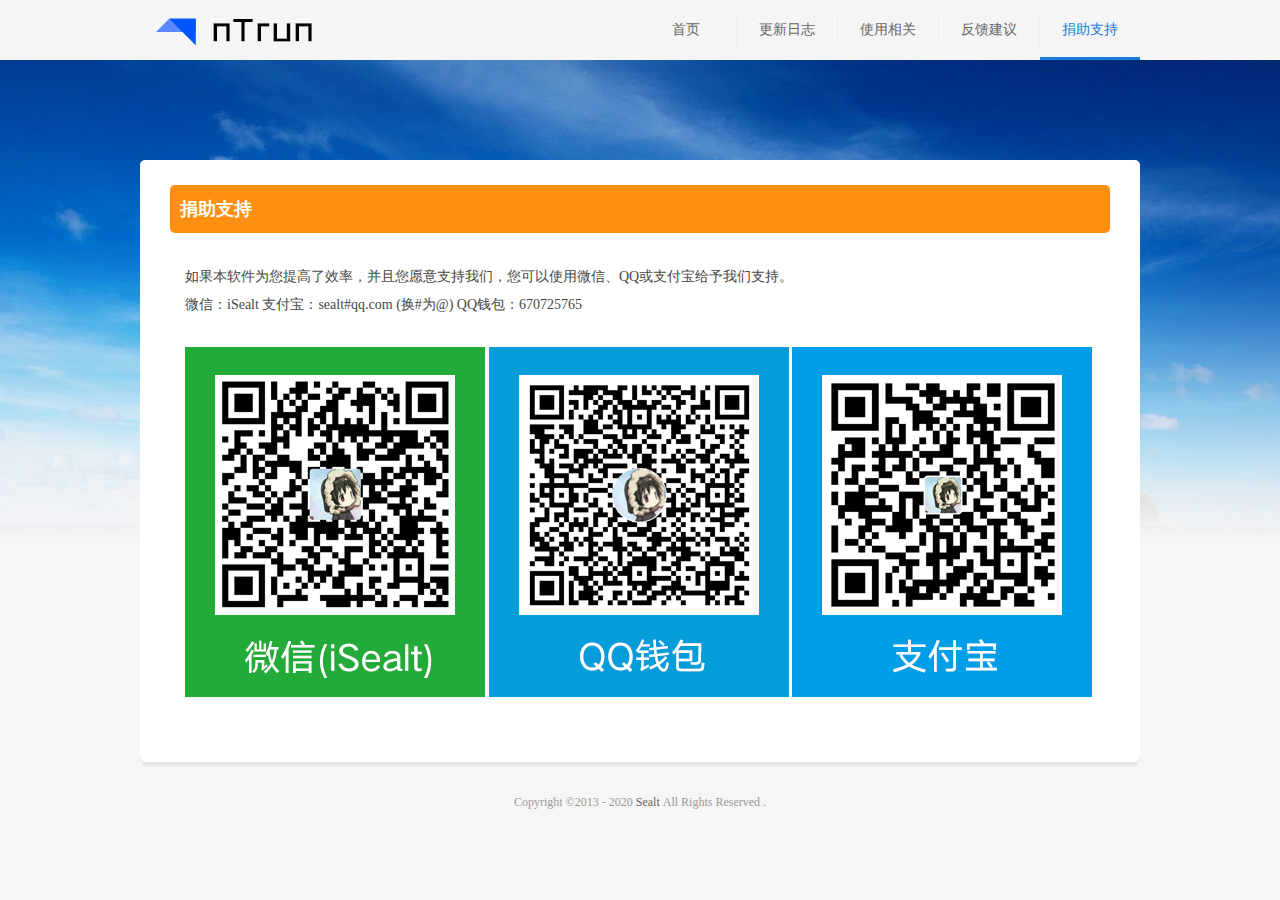
<file: offer.html>
<!DOCTYPE html>
<html lang="utf-8">
<head>
<meta http-equiv="X-UA-Compatible" content="IE=Edge,chrome=1" />
<meta http-equiv="Content-Type" content="text/html; charset=utf-8" />
<title>nTrun 捐助支持</title>
<meta name="keywords" content="nTrun,快速启动,快捷启动,Win+R,运行,启动器,软件管理" />
<meta name="description" content="nTrun 快速启动与Win+R运行完美融合，无内存占用，2秒直达！更是优秀的本地程序管理工具，让你尽享应用的乐趣！" />
<link href="css/reset.css" rel="stylesheet" type="text/css" />
<link href="css/style.css" rel="stylesheet" type="text/css" />
<link href="css/bordered.css" rel="stylesheet" type="text/css" />
<link rel="shortcut icon" href="favicon.ico"/>
<link rel="bookmark" href="favicon.ico"/>
<script>
var _hmt = _hmt || [];
(function() {
  var hm = document.createElement("script");
  hm.src = "https://hm.baidu.com/hm.js?c7fcdf06714d9d5d3ac0b2e8e3cbc1db";
  var s = document.getElementsByTagName("script")[0]; 
  s.parentNode.insertBefore(hm, s);
})();
</script>
</head>
<body style="background:#f7f5f6;">
<div class="header">
  <div class="warp">
    <div class="logo"><img src="images/header_logo.png" alt="nTrun"/></div>
    <ul class="menu">
      <li><a href="index.html">首页</a></li>
      <li class="line"></li>
      <li><a href="log.html">更新日志</a></li>
      <li class="line"></li>
      <li><a href="intro.html">使用相关</a></li>
      <li class="line"></li>
      <li><a href="advise.html">反馈建议</a></li>
      <li class="line"></li>
      <li class="current"><a href="offer.html">捐助支持</a></li>
    </ul>
  </div>
</div>
<div class="container">
  <div class="page">
    <div class="page-bd">
        <div class="newjiss">
          <div class="tabs-bd">
        <h3>捐助支持</h3>
        <p>如果本软件为您提高了效率，并且您愿意支持我们，您可以使用微信、QQ或支付宝给予我们支持。<br />
          微信：iSealt  支付宝：sealt#qq.com (换#为@) QQ钱包：670725765
        <br /><br />
        <img src="images/weixin.png" alt="使用微信给予支持" />
        <img src="images/qq.png" alt="使用QQ钱包给予支持" />
        <img src="images/alipay.png" alt="使用支付宝给予支持" />
        </p>
      </div>
    </div>
  </div>
</div>
<div class="footer">
  <p>Copyright&nbsp;&copy;2013&nbsp;-&nbsp;2020 <a href="http://isealt.lofter.com/" target="_blank">Sealt</a>&nbsp;All Rights Reserved .</p>
</div>
</body>
<footer>
  <div style="display:none">
  </div>
</footer>
</html>
</file>
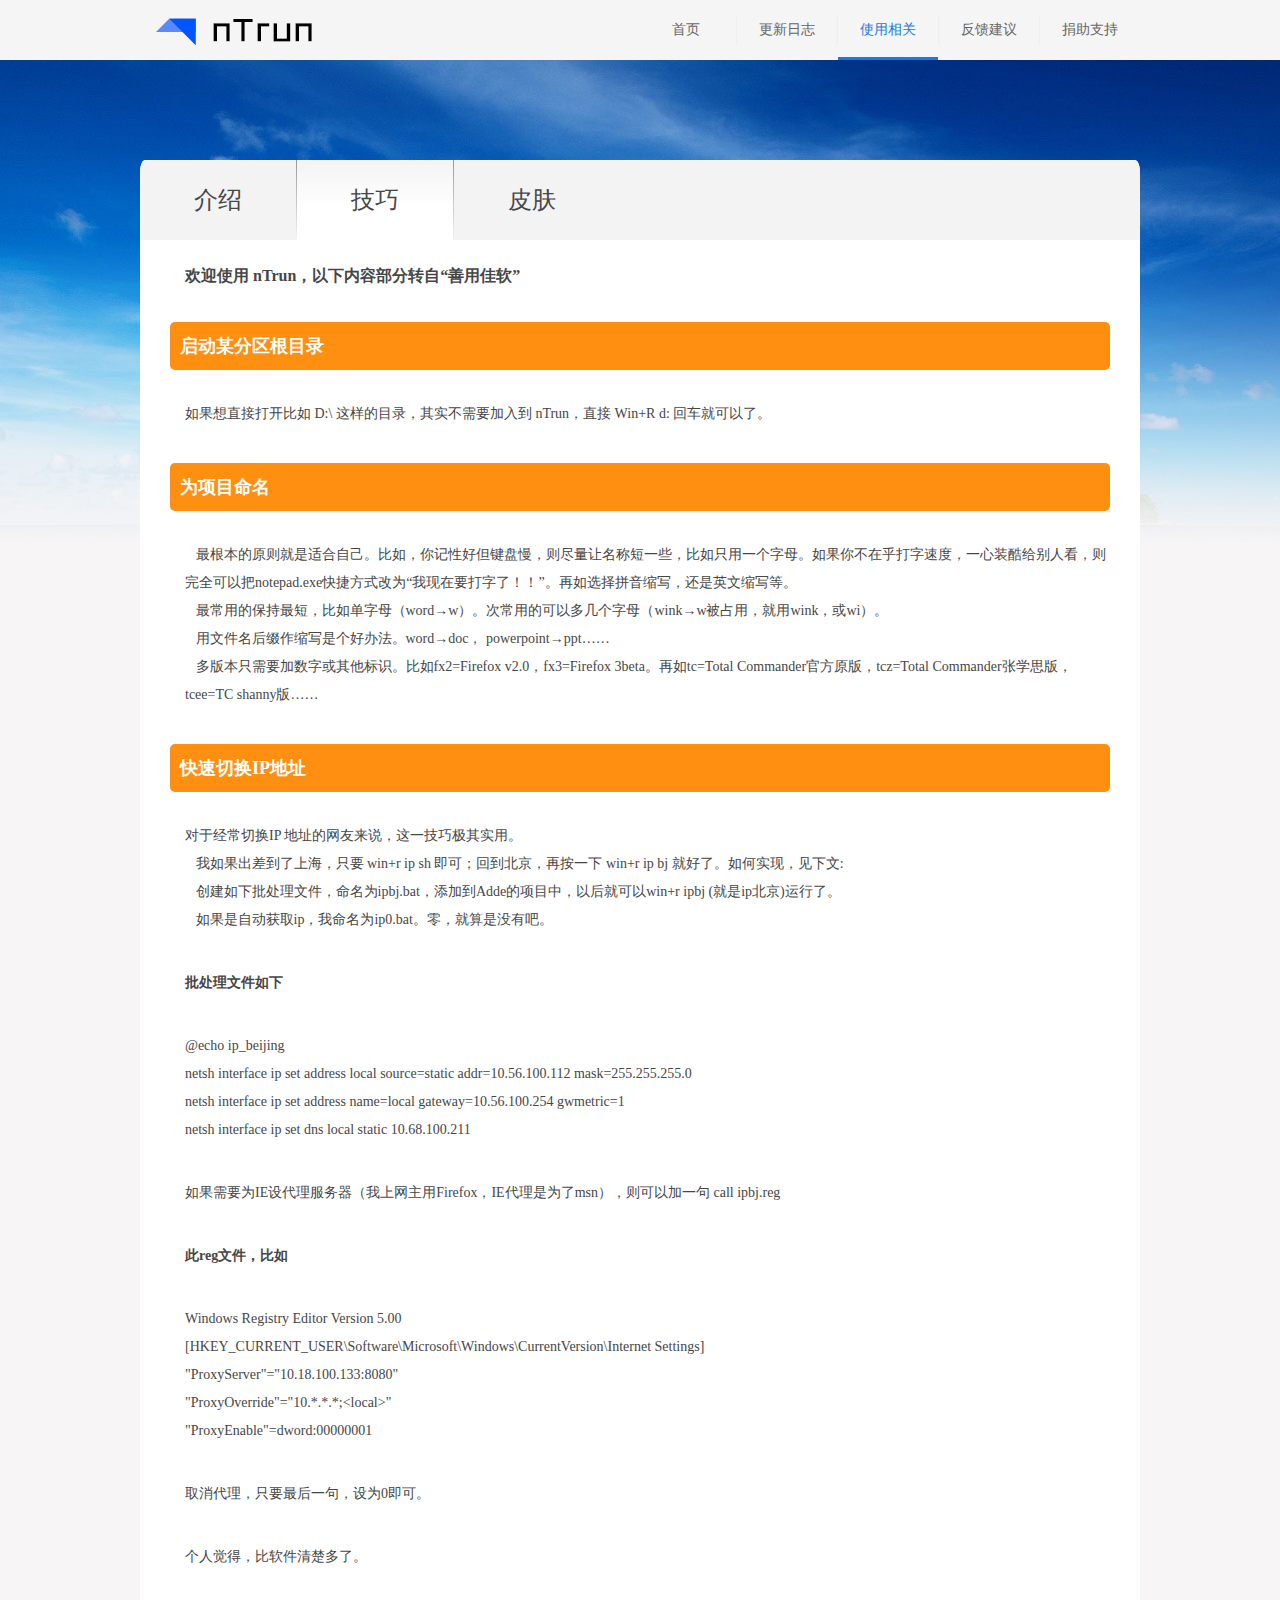
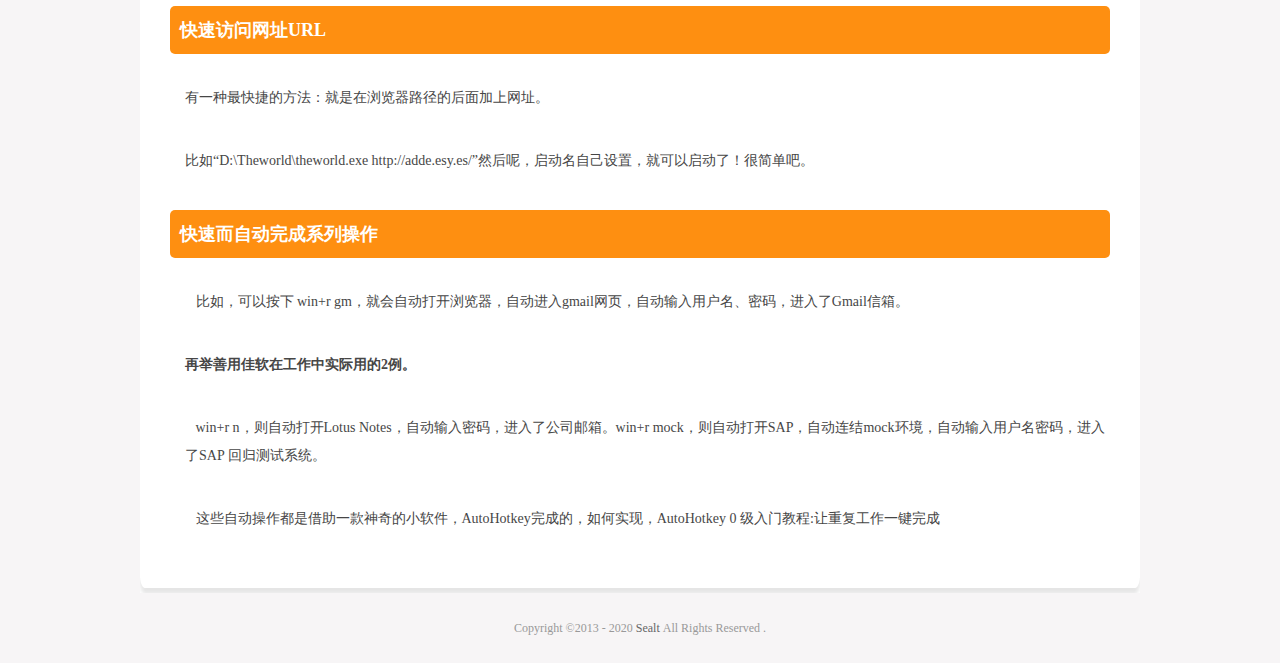
<file: skill.html>
<!DOCTYPE html>
<html lang="utf-8">
<head>
<meta http-equiv="X-UA-Compatible" content="IE=Edge,chrome=1" />
<meta http-equiv="Content-Type" content="text/html; charset=utf-8" />
<title>nTrun 使用技巧</title>
<meta name="keywords" content="nTrun,快速启动,快捷启动,Win+R,运行,启动器,软件管理" />
<meta name="description" content="nTrun 快速启动与Win+R运行完美融合，无内存占用，2秒直达！更是优秀的本地程序管理工具，让你尽享应用的乐趣！" />
<link href="css/reset.css" rel="stylesheet" type="text/css" />
<link href="css/style.css" rel="stylesheet" type="text/css" />
<link rel="shortcut icon" href="favicon.ico"/>
<link rel="bookmark" href="favicon.ico"/>
<script>
var _hmt = _hmt || [];
(function() {
  var hm = document.createElement("script");
  hm.src = "https://hm.baidu.com/hm.js?c7fcdf06714d9d5d3ac0b2e8e3cbc1db";
  var s = document.getElementsByTagName("script")[0]; 
  s.parentNode.insertBefore(hm, s);
})();
</script>
</head>
<body style="background:#f7f5f6;">
<div class="header">
  <div class="warp">
    <div class="logo"><img src="images/header_logo.png" alt="nTrun"/></div>
    <ul class="menu">
      <li><a href="index.html">首页</a></li>
      <li class="line"></li>
      <li><a href="log.html">更新日志</a></li>
      <li class="line"></li>
      <li class="current"><a href="intro.html">使用相关</a></li>
      <li class="line"></li>
      <li><a href="advise.html">反馈建议</a></li>
      <li class="line"></li>
      <li><a href="offer.html">捐助支持</a></li>
    </ul>
  </div>
</div>
<div class="container">
  <div class="page">
    <div class="page-bd">
      <div class="tabs">
        <ul>
          <li><a href="intro.html">介绍</a></li>
          <li class="cur"><a href="skill.html">技巧</a></li>
          <li><a href="skin.html">皮肤</a></li>
        </ul>
      </div>
      <div class="tabs-bd">
        <h4>欢迎使用 nTrun，以下内容部分转自“善用佳软”</h4>
        <h3>启动某分区根目录</h3>
        <p>如果想直接打开比如 D:\ 这样的目录，其实不需要加入到 nTrun，直接 Win+R d: 回车就可以了。</p>
        <h3>为项目命名</h3>
        <p> &nbsp; &nbsp;最根本的原则就是适合自己。比如，你记性好但键盘慢，则尽量让名称短一些，比如只用一个字母。如果你不在乎打字速度，一心装酷给别人看，则完全可以把notepad.exe快捷方式改为“我现在要打字了！！”。再如选择拼音缩写，还是英文缩写等。<br>
          &nbsp; &nbsp;最常用的保持最短，比如单字母（word→w）。次常用的可以多几个字母（wink→w被占用，就用wink，或wi）。<br>
          &nbsp; &nbsp;用文件名后缀作缩写是个好办法。word→doc， powerpoint→ppt……<br>
          &nbsp; &nbsp;多版本只需要加数字或其他标识。比如fx2=Firefox v2.0，fx3=Firefox 3beta。再如tc=Total Commander官方原版，tcz=Total Commander张学思版，tcee=TC shanny版……</p>
        <h3>快速切换IP地址</h3>
        <p>对于经常切换IP 地址的网友来说，这一技巧极其实用。<br>
          &nbsp; &nbsp;我如果出差到了上海，只要 win+r ip sh 即可；回到北京，再按一下 win+r ip bj 就好了。如何实现，见下文:<br>
          &nbsp; &nbsp;创建如下批处理文件，命名为ipbj.bat，添加到Adde的项目中，以后就可以win+r ipbj (就是ip北京)运行了。<br>
          &nbsp; &nbsp;如果是自动获取ip，我命名为ip0.bat。零，就算是没有吧。</p>
        <p><strong>批处理文件如下</strong></p>
        <p>@echo ip_beijing<br />
          netsh interface ip set address local source=static addr=10.56.100.112 mask=255.255.255.0<br />
          netsh interface ip set address name=local gateway=10.56.100.254 gwmetric=1<br />
          netsh interface ip set dns local static 10.68.100.211</p>
        <p>如果需要为IE设代理服务器（我上网主用Firefox，IE代理是为了msn），则可以加一句 call ipbj.reg</p>
        <p><strong>此reg文件，比如</strong></p>
        <p>Windows Registry Editor Version 5.00<br />
          [HKEY_CURRENT_USER\Software\Microsoft\Windows\CurrentVersion\Internet Settings]<br />
          "ProxyServer"="10.18.100.133:8080"<br />
          "ProxyOverride"="10.*.*.*;&lt;local&gt;"<br />
          "ProxyEnable"=dword:00000001</p>
        <p>取消代理，只要最后一句，设为0即可。</p>
        <p>个人觉得，比软件清楚多了。</p>
        <h3>快速访问网址URL</h3>
        <p>有一种最快捷的方法：就是在浏览器路径的后面加上网址。</p>
        <p>比如“D:\Theworld\theworld.exe http://adde.esy.es/”然后呢，启动名自己设置，就可以启动了！很简单吧。</p>
        <h3>快速而自动完成系列操作</h3>
        <p> &nbsp; &nbsp;比如，可以按下 win+r gm，就会自动打开浏览器，自动进入gmail网页，自动输入用户名、密码，进入了Gmail信箱。</p>
        <p><strong>再举善用佳软在工作中实际用的2例。</strong></p>
        <p> &nbsp; &nbsp;win+r n，则自动打开Lotus Notes，自动输入密码，进入了公司邮箱。win+r mock，则自动打开SAP，自动连结mock环境，自动输入用户名密码，进入了SAP 回归测试系统。</p>
        <p> &nbsp; &nbsp;这些自动操作都是借助一款神奇的小软件，AutoHotkey完成的，如何实现，<a href="http://blog.sina.com.cn/s/blog_46dac66f010005g7.html">AutoHotkey 0 级入门教程:让重复工作一键完成</a></p>
      </div>
    </div>
  </div>
</div>
<div class="footer">
  <p>Copyright&nbsp;&copy;2013&nbsp;-&nbsp;2020 <a href="http://isealt.lofter.com/" target="_blank">Sealt</a>&nbsp;All Rights Reserved .</p>
</div>
</body>
<footer>
  <div style="display:none">
  </div>
</footer>
</html>
</file>
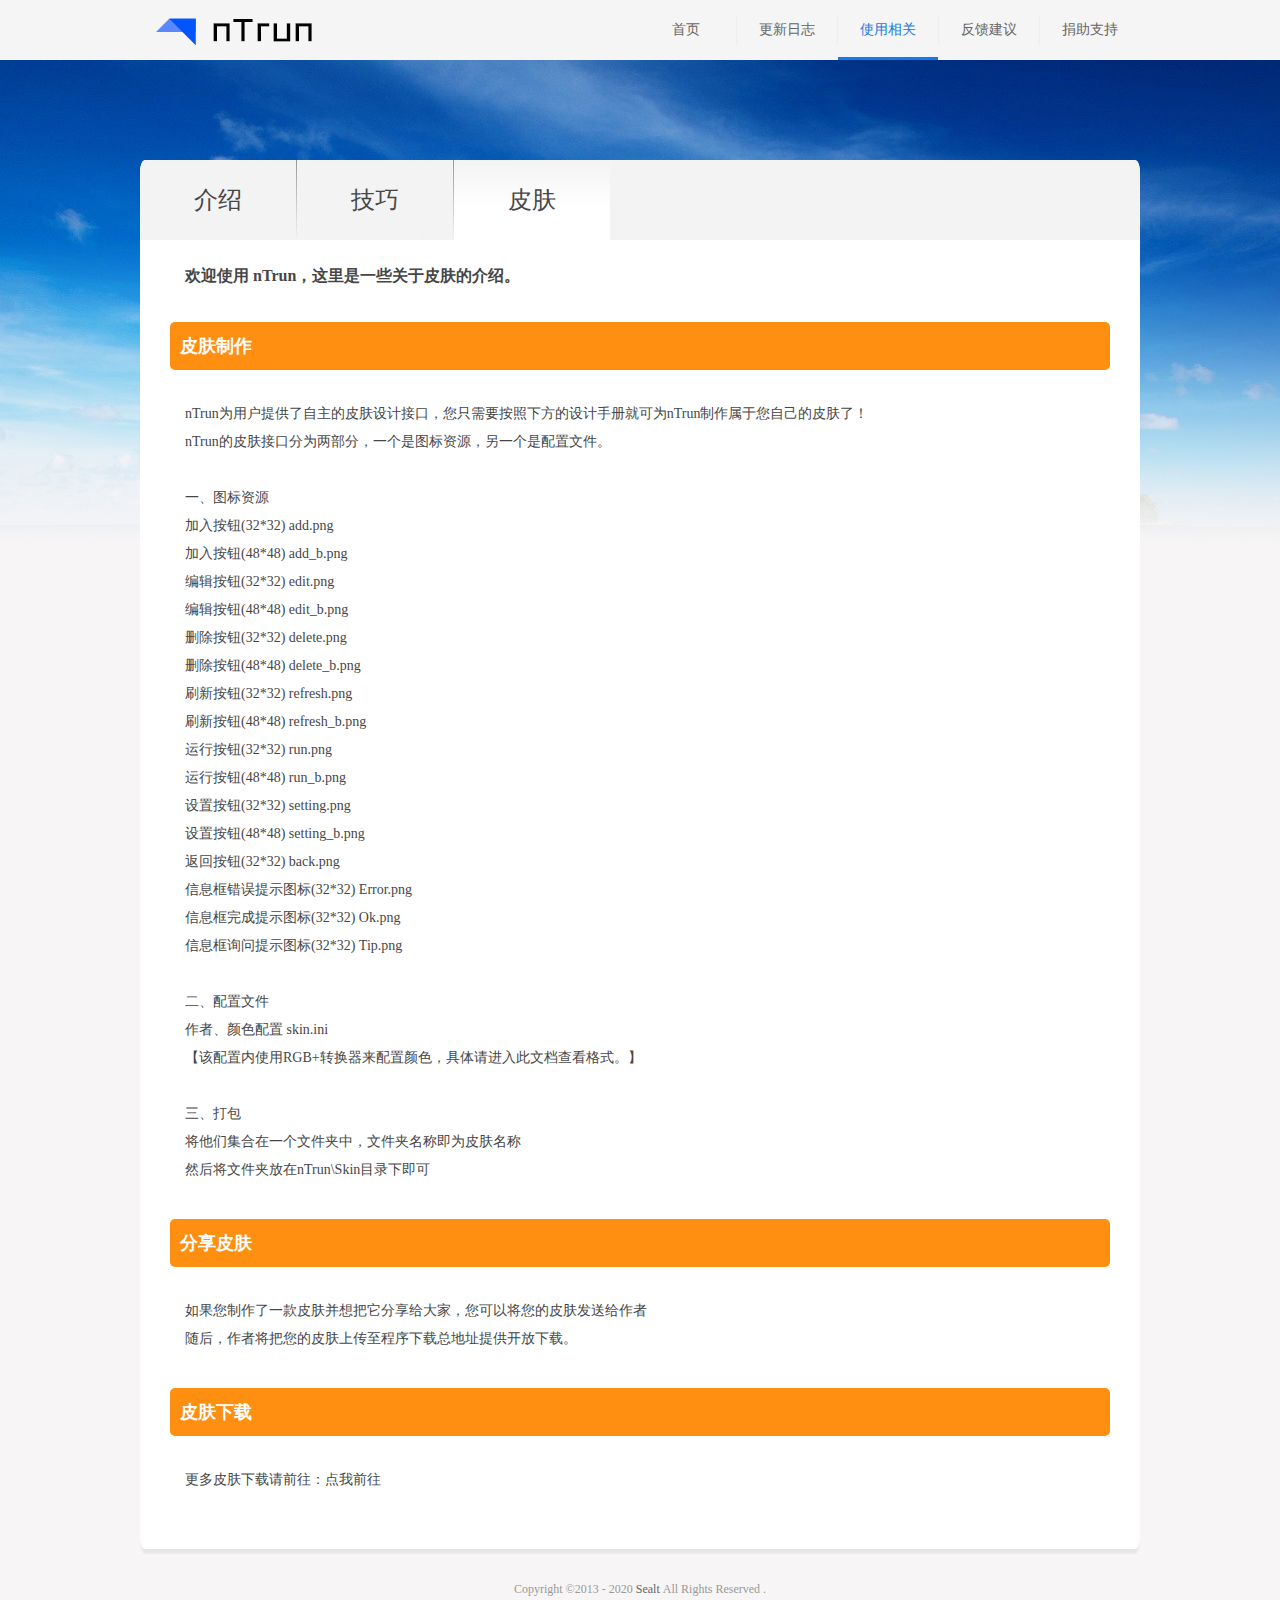
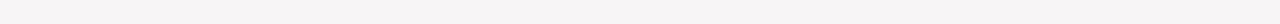
<file: skin.html>
<!DOCTYPE html>
<html lang="utf-8">
<head>
<meta http-equiv="X-UA-Compatible" content="IE=Edge,chrome=1" />
<meta http-equiv="Content-Type" content="text/html; charset=utf-8" />
<title>nTrun 皮肤制作</title>
<meta name="keywords" content="nTrun,快速启动,快捷启动,Win+R,运行,启动器,软件管理" />
<meta name="description" content="nTrun 快速启动与Win+R运行完美融合，无内存占用，2秒直达！更是优秀的本地程序管理工具，让你尽享应用的乐趣！" />
<link href="css/reset.css" rel="stylesheet" type="text/css" />
<link href="css/style.css" rel="stylesheet" type="text/css" />
<link rel="shortcut icon" href="favicon.ico"/>
<link rel="bookmark" href="favicon.ico"/>
<script>
var _hmt = _hmt || [];
(function() {
  var hm = document.createElement("script");
  hm.src = "https://hm.baidu.com/hm.js?c7fcdf06714d9d5d3ac0b2e8e3cbc1db";
  var s = document.getElementsByTagName("script")[0]; 
  s.parentNode.insertBefore(hm, s);
})();
</script>
</head>
<body style="background:#f7f5f6;">
<div class="header">
  <div class="warp">
    <div class="logo"><img src="images/header_logo.png" alt="nTrun"/></div>
    <ul class="menu">
      <li><a href="index.html">首页</a></li>
      <li class="line"></li>
      <li><a href="log.html">更新日志</a></li>
      <li class="line"></li>
      <li class="current"><a href="intro.html">使用相关</a></li>
      <li class="line"></li>
      <li><a href="advise.html">反馈建议</a></li>
      <li class="line"></li>
      <li><a href="offer.html">捐助支持</a></li>
    </ul>
  </div>
</div>
<div class="container">
  <div class="page">
    <div class="page-bd">
      <div class="tabs">
        <ul>
          <li><a href="intro.html">介绍</a></li>
          <li><a href="skill.html">技巧</a></li>
          <li class="cur"><a href="skin.html">皮肤</a></li>
        </ul>
      </div>
      <div class="tabs-bd">
        <h4>欢迎使用 nTrun，这里是一些关于皮肤的介绍。</h4>
        <h3>皮肤制作</h3>
        <p>nTrun为用户提供了自主的皮肤设计接口，您只需要按照下方的设计手册就可为nTrun制作属于您自己的皮肤了！<br />nTrun的皮肤接口分为两部分，一个是图标资源，另一个是配置文件。<br /><br />一、图标资源<br />加入按钮(32*32)  add.png<br />加入按钮(48*48)  add_b.png<br />编辑按钮(32*32)  edit.png<br />编辑按钮(48*48)  edit_b.png<br />删除按钮(32*32)  delete.png<br />删除按钮(48*48)  delete_b.png<br />刷新按钮(32*32)  refresh.png<br />刷新按钮(48*48)  refresh_b.png<br />运行按钮(32*32)  run.png<br />运行按钮(48*48)  run_b.png<br />设置按钮(32*32)  setting.png<br />设置按钮(48*48)  setting_b.png<br />返回按钮(32*32)  back.png<br />信息框错误提示图标(32*32)  Error.png<br />信息框完成提示图标(32*32)  Ok.png<br />信息框询问提示图标(32*32)  Tip.png<br /><br />二、配置文件<br />作者、颜色配置 skin.ini<br />【该配置内使用RGB+转换器来配置颜色，具体请进入此文档查看格式。】<br /><br />三、打包<br />将他们集合在一个文件夹中，文件夹名称即为皮肤名称<br />然后将文件夹放在nTrun\Skin目录下即可</p>
        <h3>分享皮肤</h3>
        <p>
 如果您制作了一款皮肤并想把它分享给大家，您可以将您的皮肤发送给作者<br />
          随后，作者将把您的皮肤上传至程序下载总地址提供开放下载。</p>
        <h3>皮肤下载</h3>
        <p>更多皮肤下载请前往：<a href="http://isealt.lofter.com/ntrun" target="_blank">点我前往</a></p>
      </div>
    </div>
  </div>
</div>
<div class="footer">
  <p>Copyright&nbsp;&copy;2013&nbsp;-&nbsp;2020 <a href="http://isealt.lofter.com/" target="_blank">Sealt</a>&nbsp;All Rights Reserved .</p>
</div>
</body>
<footer>
  <div style="display:none">
  </div>
</footer>
</html>
</file>
<file: css/style.css>
/*banner*/
.banner {height:500px;background:url(../images/banner_bg.jpg)  center center no-repeat;}
.banner .warp {height:500px;width:1000px;margin:0 auto;}
.banner .warp .word {width:325px; margin:80px 0 0 650px;}
.banner .warp .word  .slogan{width:325px; height:110px;}
.banner .warp .word  .slogan img{width:325px; height:110px;}
.banner .warp .word  .num {width:315px;padding-left:10px; line-height:24px; color:#999999;}
.banner .warp .word  .down {width:315px;padding-left:10px; margin-top:20px;}
.banner .warp .word  .down .btn {float:left;}
.banner .warp .word  .down .btn a { width: 200px; height: 50px; display: block; background: url(../images/banner_down_btn.png) no-repeat 0 0px; text-indent: -9999px; overflow: hidden; }
.banner .warp .word  .down .btn a:hover { background-position: 0 -50px; }
.banner .warp .word  .down .text {float:left;padding:30px 0 0 20px;}

.banner .warp .word  .share .v1{ background:url(../images/share.gif) no-repeat 0 0;width:40px;height:40px;margin:12px 0 0 10px; float:left;text-indent:-999px}
.banner .warp .word  .share a:hover.v1{ background:url(../images/share.gif) no-repeat  0 -45px;}
.banner .warp .word  .share .v2{ background:url(../images/share.gif) no-repeat -45px 0;width:40px;height:40px;margin:12px 0 0 13px; float:left;text-indent:-999px}
.banner .warp .word  .share a:hover.v2{ background:url(../images/share.gif) no-repeat  -45px -45px;}
.banner .warp .word  .share .v3{ background:url(../images/share.gif) no-repeat -90px 0;width:40px;height:40px;margin:12px 0 0 13px; float:left;text-indent:-999px}
.banner .warp .word  .share a:hover.v3{ background:url(../images/share.gif) no-repeat  -90px -45px;}
.banner .warp .word  .share .v4{ background:url(../images/share.gif) no-repeat -135px 0;width:40px;height:40px;margin:12px 0 0 13px; float:left;text-indent:-999px}
.banner .warp .word  .share a:hover.v4{ background:url(../images/share.gif) no-repeat  -135px -45px;}

/*event*/
.event {height:430px;background:url(../images/event_bg.jpg) center top no-repeat #166EC4;}
.event .warp  {height:500px;width:1000px;margin:0 auto;}
.event .warp .link  {margin-top:190px;}
.event .warp .link .box1 {width:320px; height:185px;float:left;}
.event .warp .link .box1 a{width:320px; height:185px;display:block}
.event .warp .link .box1 a:hover{width:320px; height:185px;display:block;background: url(../images/event_box_1.jpg) no-repeat 0 0px;}
.event .warp .link .box2 {width:320px; height:185px;float:left;margin-left:20px;}
.event .warp .link .box2 a{width:320px; height:185px;display:block;}
.event .warp .link .box2 a:hover{width:320px; height:185px;display:block;background: url(../images/event_box_2.jpg) no-repeat 0 0px;}
.event .warp .link .box3 {width:320px; height:185px;float:left;margin-left:20px;}
.event .warp .link .box3 a{width:320px; height:185px;display:block;}
.event .warp .link .box3 a:hover{width:320px; height:185px;display:block;background: url(../images/event_box_3.jpg) no-repeat 0 0px;}
/*features*/
.feature1 {height:601px;background:url(../images/feature1.jpg) center center no-repeat #FFFFFF;}
.feature2 {height:524px;background:url(../images/feature2.jpg) center center no-repeat #FFFFFF;}
.feature3 {height:617px;background:url(../images/feature3.jpg) center center no-repeat #FFFFFF;}
.feature4 {height:350px;background:url(../images/feature4.jpg) center center no-repeat #F3F3F3;}
.feature5 {height:437px;background:url(../images/feature5.jpg) center center no-repeat #FFFFFF;}
.feature6 {height:265px;background:url(../images/feature6.jpg) center center no-repeat #F3F3F3;}
.feature7 {height:460px;background:url(../images/feature7.jpg) center center no-repeat #FFFFFF;}

/*function*/
.function {height:480px;background:url(../images/function_bg.jpg) center center no-repeat ;}

/*news*/
.news {height:350px;background:#F3F3F3;}
.news .warp {width:1000px;margin:0 auto;}
.news .warp .bbs{width:460px;float:left;padding:20px;}
.news .warp .bbs .title {font-size:18px;color:#999999;}
.news .warp .bbs .title  a{float:right;font-size:12px;color:#177ADD; padding-top:4px;}
.news .warp .bbs .pic {margin:20px 0px;}
.news .warp .bbs ul {margin:0 0 0 16px;}
.news .warp .bbs ul li {line-height:30px;color:#666666;list-style-type:disc;}
.news .warp .bbs ul li span{line-height:30px;float:right;color:#999}


/*if ie6*/
.news .warp .bbs .title span{ _position:absolute; _margin-left:-80px;}
.news .warp .bbs ul li span{ _position:absolute; _margin-left:155px; _margin-top:-10px;}
.event .warp .link .box1,
.event .warp .link .box2,
.event .warp .link .box3{ _width:auto; _height:auto;}
.event .warp .link .box1 a:hover,
.event .warp .link .box2 a:hover,
.event .warp .link .box3 a:hover{_height:220px;}




.page { background: url(../images/page.jpg) no-repeat center 0; padding: 100px 0 0; }
.page-bd { margin: 0 auto; width: 1000px; }
.tabs { height: 80px; line-height: 80px; background: url(../images/tabs.png) no-repeat; border-radius: 5px 5px 0 0; }
.tabs li { float: left; width: 156px; margin-right: 1px; }
.tabs a { display: block; height: 80px; text-align: center; font-size: 24px; color: #474747; }
.tabs li.cur { background: url(../images/tabs.png) no-repeat 0 -80px; }
.tabs-bd { background: url(../images/tabs-bd.png) no-repeat 0 bottom #fff; padding: 25px 30px; }
.tabs-bd h2 { height: 48px; line-height: 48px; font-size: 18px; color: #fff; padding: 0 10px; border-radius: 5px; background: #ed5565; margin-bottom: 20px; }
.tabs-bd h3 { height: 48px; line-height: 48px; font-size: 18px; color: #fff; padding: 0 10px; border-radius: 5px; background: #fe8f11; margin-bottom: 30px; }
.tabs-bd h4 { font-size: 16px; color: #464646; padding: 0 0 35px 15px; font-weight: bold; }
.tabs-bd p { font-size: 14px; color: #464646; padding: 0 0 35px 15px; line-height: 28px; }
.tabs-bd p a{color: #464646; }
.newjis { background: url(../images/tabs-bd.png) no-repeat 0 bottom #fff; padding-bottom: 20px; border-radius: 5px 5px 0 0; }
.newjis .titsa { background: url(../images/tabs.png) repeat-x 0 -80px; font-size: 24px; color: #484848; height: 98px; line-height: 98px; padding-left: 30px; }
.newjiss { border-radius: 5px 5px 0 0; }
.gwstar { height: 30px; background: url(../images/hengtiao1.jpg) 160px 0 no-repeat; }
.gwtime { width: 152px; }
.gwtime p { text-align: right; padding-right: 15px; color: #888; }
.fs15 { font-size: 15px; }
.fs17 { font-size: 17px; }
.gwtext { width: 840px; background: url(../images/hengtiao.jpg) 0 0 no-repeat; }
.gwtext p { font-size: 16px; color: #333; padding-left: 25px; line-height: 28px; }
.gwend { height: 30px; background: url(../images/hengtiao1.jpg) 160px -30px no-repeat; }
.pb20 { padding-bottom: 20px; }
.clearb { clear: both; display: block; font-size: 0; height: 0; line-height: 0; overflow: hidden; visibility: hidden; width: 100%; }
</file>
<file: css/bordered.css>
table {
    *border-collapse: collapse; /* IE7 and lower */
    border-spacing: 0;
    width: 100%;    
}
.bordered {
    border: solid #ccc 1px;
    -moz-border-radius: 6px;
    -webkit-border-radius: 6px;
    border-radius: 6px;
    -webkit-box-shadow: 0 1px 1px #ccc; 
    -moz-box-shadow: 0 1px 1px #ccc; 
    box-shadow: 0 1px 1px #ccc;         
}

.bordered tr:hover {
    background: #fbf8e9;
    -o-transition: all 0.1s ease-in-out;
    -webkit-transition: all 0.1s ease-in-out;
    -moz-transition: all 0.1s ease-in-out;
    -ms-transition: all 0.1s ease-in-out;
    transition: all 0.1s ease-in-out;     
}    
    
.bordered td, .bordered th {
    border-left: 1px solid #ccc;
    border-top: 1px solid #ccc;
    padding: 7px;
    text-align: left;    
}

.bordered th {
    background-color: #dce9f9;
    background-image: -webkit-gradient(linear, left top, left bottom, from(#ebf3fc), to(#dce9f9));
    background-image: -webkit-linear-gradient(top, #ebf3fc, #dce9f9);
    background-image:    -moz-linear-gradient(top, #ebf3fc, #dce9f9);
    background-image:     -ms-linear-gradient(top, #ebf3fc, #dce9f9);
    background-image:      -o-linear-gradient(top, #ebf3fc, #dce9f9);
    background-image:         linear-gradient(top, #ebf3fc, #dce9f9);
    -webkit-box-shadow: 0 1px 0 rgba(255,255,255,.8) inset; 
    -moz-box-shadow:0 1px 0 rgba(255,255,255,.8) inset;  
    box-shadow: 0 1px 0 rgba(255,255,255,.8) inset;        
    border-top: none;
    text-shadow: 0 1px 0 rgba(255,255,255,.5); 
}

.bordered td:first-child, .bordered th:first-child {
    border-left: none;
}

.bordered th:first-child {
    -moz-border-radius: 6px 0 0 0;
    -webkit-border-radius: 6px 0 0 0;
    border-radius: 6px 0 0 0;
}

.bordered th:last-child {
    -moz-border-radius: 0 6px 0 0;
    -webkit-border-radius: 0 6px 0 0;
    border-radius: 0 6px 0 0;
}

.bordered th:only-child{
    -moz-border-radius: 6px 6px 0 0;
    -webkit-border-radius: 6px 6px 0 0;
    border-radius: 6px 6px 0 0;
}

.bordered tr:last-child td:first-child {
    -moz-border-radius: 0 0 0 6px;
    -webkit-border-radius: 0 0 0 6px;
    border-radius: 0 0 0 6px;
}

.bordered tr:last-child td:last-child {
    -moz-border-radius: 0 0 6px 0;
    -webkit-border-radius: 0 0 6px 0;
    border-radius: 0 0 6px 0;
}

/*----------------------*/

.zebra td, .zebra th {
    padding: 7px;
    border-bottom: 1px solid #f2f2f2;    
}

.zebra tbody tr:nth-child(even) {
    background: #f5f5f5;
    -webkit-box-shadow: 0 1px 0 rgba(255,255,255,.8) inset; 
    -moz-box-shadow:0 1px 0 rgba(255,255,255,.8) inset;  
    box-shadow: 0 1px 0 rgba(255,255,255,.8) inset;        
}

.zebra th {
    text-align: left;
    text-shadow: 0 1px 0 rgba(255,255,255,.5); 
    border-bottom: 1px solid #ccc;
    background-color: #eee;
    background-image: -webkit-gradient(linear, left top, left bottom, from(#f5f5f5), to(#eee));
    background-image: -webkit-linear-gradient(top, #f5f5f5, #eee);
    background-image:    -moz-linear-gradient(top, #f5f5f5, #eee);
    background-image:     -ms-linear-gradient(top, #f5f5f5, #eee);
    background-image:      -o-linear-gradient(top, #f5f5f5, #eee); 
    background-image:         linear-gradient(top, #f5f5f5, #eee);
}

.zebra th:first-child {
    -moz-border-radius: 6px 0 0 0;
    -webkit-border-radius: 6px 0 0 0;
    border-radius: 6px 0 0 0;  
}

.zebra th:last-child {
    -moz-border-radius: 0 6px 0 0;
    -webkit-border-radius: 0 6px 0 0;
    border-radius: 0 6px 0 0;
}

.zebra th:only-child{
    -moz-border-radius: 6px 6px 0 0;
    -webkit-border-radius: 6px 6px 0 0;
    border-radius: 6px 6px 0 0;
}

.zebra tfoot td {
    border-bottom: 0;
    border-top: 1px solid #fff;
    background-color: #f1f1f1;  
}

.zebra tfoot td:first-child {
    -moz-border-radius: 0 0 0 6px;
    -webkit-border-radius: 0 0 0 6px;
    border-radius: 0 0 0 6px;
}

.zebra tfoot td:last-child {
    -moz-border-radius: 0 0 6px 0;
    -webkit-border-radius: 0 0 6px 0;
    border-radius: 0 0 6px 0;
}

.zebra tfoot td:only-child{
    -moz-border-radius: 0 0 6px 6px;
    -webkit-border-radius: 0 0 6px 6px
    border-radius: 0 0 6px 6px
}
</file>
